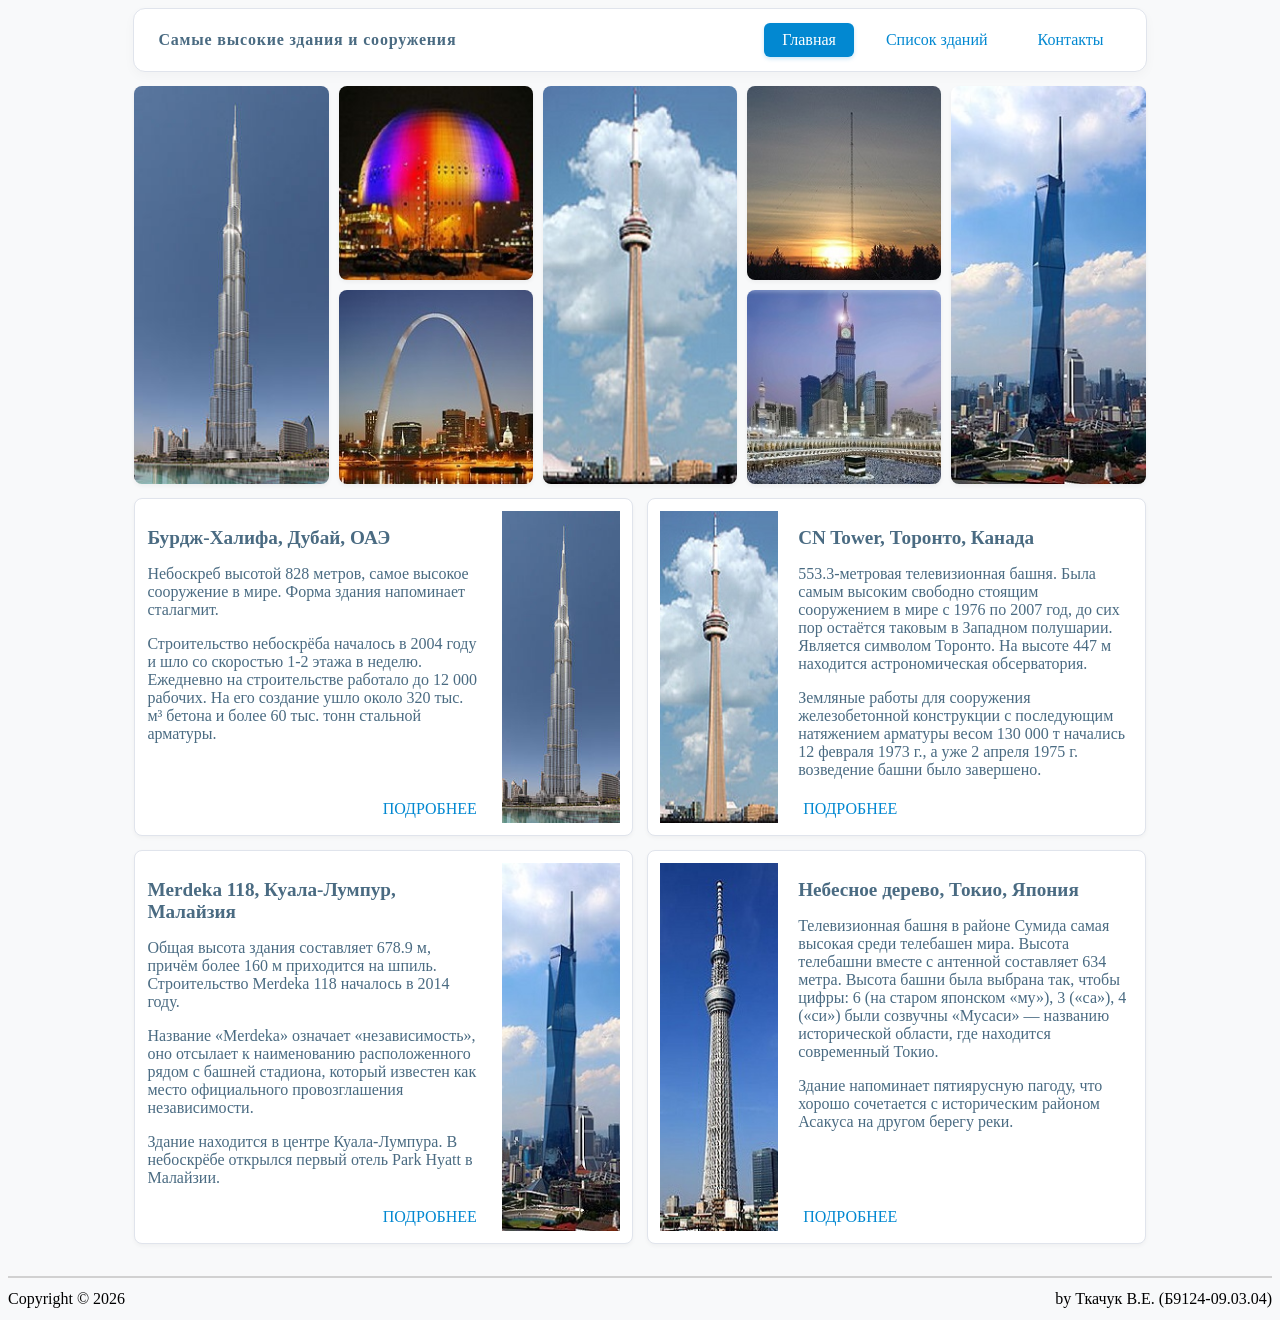
<file: lab3/index.html>
<!DOCTYPE html>
<html lang="ru">

<head>
  <meta charset="utf-8">
  <meta name="viewport" content="width=device-width, initial-scale=1.0">
  <title>Лабораторная работа 3</title>
  <link rel="stylesheet" type="text/css" href="style.css">
</head>

<body>
  <header>
    <div class="navbar">
      <!-- Заголовок слева -->
      <div class="navbar-title">
        Самые высокие здания и сооружения
      </div>
      <!-- Блок навигации справа -->
      <nav>
        <a href="#" class="nav-btn active">Главная</a>
        <a href="#" class="nav-btn">Список зданий</a>
        <a href="#" class="nav-btn">Контакты</a>
      </nav>
    </div>
  </header>
  <div class="gallery">
    <!-- Строка 1 -->
    <div class="gallery-item tall">
      <img src="images/image_1.jpg" alt="Бурдж-Халифа, ОАЭ" title="Бурдж-Халифа, ОАЭ">
    </div>
    <div class="gallery-item">
      <img src="images/image_2.jpg" alt="Авичи-арена, Швеция" title="Авичи-арена, Швеция">
    </div>
    <div class="gallery-item tall">
      <img src="images/image_3.jpg" alt="CN Tower, Канада" title="CN Tower, Канада">
    </div>
    <div class="gallery-item">
      <img src="images/image_4.jpg" alt="Интинская радиомачта, Россия" title="Интинская радиомачта, Россия">
    </div>
    <div class="gallery-item tall">
      <img src="images/image_5.jpg" alt="Merdeka 118, Малайзия" title="Merdeka 118, Малайзия">
    </div>
    <!-- Строка 2 -->
    <div class="gallery-item">
      <img src="images/image_6.jpg" alt="Ворота Запада, США" title="Ворота Запада, США">
    </div>
    <div class="gallery-item">
      <img src="images/image_7.jpg" alt="The Clock Towers, Саудовская Аравия"
        title="The Clock Towers, Саудовская Аравия">
    </div>
  </div>
  <main class="cards-grid">
    <!-- Карточка 1: Бурдж-Халифа -->
    <article class="card">
      <div class="card-text-column">
        <div class="card-text">
          <h1>Бурдж-Халифа, Дубай, ОАЭ</h1>
          <p>
            Небоскреб высотой 828 метров, самое высокое сооружение в мире. Форма здания напоминает сталагмит.
          </p>
          <p>
            Строительство небоскрёба началось в 2004 году и шло со скоростью 1-2 этажа в неделю.
            Ежедневно на строительстве работало до 12 000 рабочих.
            На его создание ушло около 320 тыс. м³ бетона и более 60 тыс. тонн стальной арматуры.
          </p>
        </div>
        <a href="#">ПОДРОБНЕЕ</a>
      </div>
      <img src="images/image_1.jpg" alt="Бурдж-Халифа, Дубай, ОАЭ">
    </article>
    <!-- Карточка 2: CN Tower -->
    <article class="card">
      <div class="card-text-column">
        <div class="card-text">
          <h1>CN Tower, Торонто, Канада</h1>
          <p>
            553.3-метровая телевизионная башня. Была самым высоким свободно стоящим сооружением в мире с 1976 по 2007 год,
            до сих пор остаётся таковым в Западном полушарии. Является символом Торонто.
            На высоте 447 м находится астрономическая обсерватория.
          </p>
          <p>
            Земляные работы для сооружения железобетонной конструкции с последующим натяжением арматуры весом 130 000 т
            начались 12 февраля 1973 г., а уже 2 апреля 1975 г. возведение башни было завершено.
          </p>
        </div>
        <a href="#">ПОДРОБНЕЕ</a>
      </div>
      <img src="images/image_3.jpg" alt="CN Tower, Торонто, Канада">
    </article>
    <!-- Карточка 3: Merdeka 118 -->
    <article class="card">
      <div class="card-text-column">
        <div class="card-text">
          <h1>Merdeka 118, Куала-Лумпур, Малайзия</h1>
          <p>
            Общая высота здания составляет 678.9 м, причём более 160 м приходится на шпиль.
            Строительство Merdeka 118 началось в 2014 году.
          </p>
          <p>
            Название «Merdeka» означает «независимость», оно отсылает к наименованию расположенного рядом с башней стадиона,
            который известен как место официального провозглашения независимости.
          </p>
          <p>
            Здание находится в центре Куала-Лумпура. В небоскрёбе открылся первый отель Park Hyatt в Малайзии.
          </p>
        </div>
        <a href="#">ПОДРОБНЕЕ</a>
      </div>
      <img src="images/image_5.jpg" alt="Merdeka 118, Куала-Лумпур, Малайзия">
    </article>
    <!-- Карточка 4: Небесное дерево -->
    <article class="card">
      <div class="card-text-column">
        <div class="card-text">
          <h1>Небесное дерево, Токио, Япония</h1>
          <p>
            Телевизионная башня в районе Сумида самая высокая среди телебашен мира.
            Высота телебашни вместе с антенной составляет 634 метра.
            Высота башни была выбрана так, чтобы цифры: 6 (на старом японском «му»), 3 («са»), 4 («си») были созвучны «Мусаси» —
            названию исторической области, где находится современный Токио.
          </p>
          <p>
            Здание напоминает пятиярусную пагоду, что хорошо сочетается с историческим районом Асакуса на другом берегу реки.
          </p>
        </div>
        <a href="#">ПОДРОБНЕЕ</a>
      </div>
      <img src="images/image_8.jpg" alt="Небесное дерево, Токио, Япония">
    </article>
  </main>
  <footer>
    <div>Copyright &copy; 2026</div>
    <div>by Ткачук В.Е. (Б9124-09.03.04)</div>
  </footer>
</body>

</html>
</file>
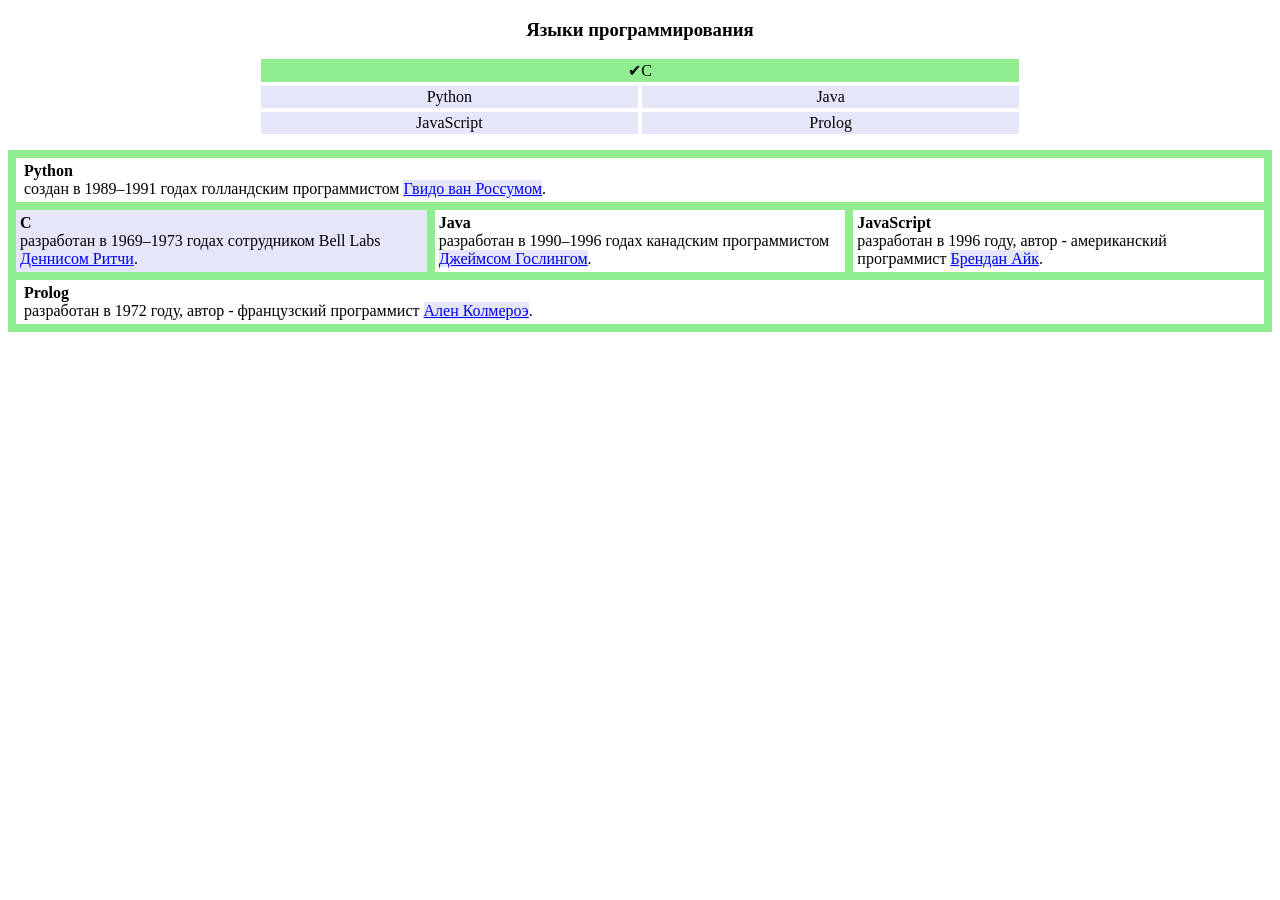
<file: lab3_1/index.html>
<!DOCTYPE html>
<html lang="ru">

<head>
  <meta charset="utf-8">
  <meta name="viewport" content="width=device-width, initial-scale=1.0">
  <title>Лабораторная работа 3</title>
  <link rel="stylesheet" type="text/css" href="style.css">
</head>

<body>
  <h3>Языки программирования</h3>
  <p>
    <a href="#">Python</a>
    <a href="#">C</a>
    <a href="#">Java</a>
    <a href="#">JavaScript</a>
    <a href="#">Prolog</a>
  </p>
  <div class="content">
    <div class="topic">
      <b>Python</b> создан в 1989–1991 годах голландским программистом <a href="#"> Гвидо ван Россумом</a>.
    </div>
    <div class="topic">
      <b>C</b> разработан в 1969–1973 годах сотрудником Bell Labs <a href="#"> Деннисом Ритчи</a>.
    </div>
    <div class="topic">
      <b>Java</b> разработан в 1990–1996 годах канадским программистом <a href="#"> Джеймсом Гослингом</a>.
    </div>
    <div class="topic">
      <b>JavaScript</b> разработан в 1996 году, автор - американский программист <a href="#">Брендан Айк</a>.
    </div>
    <div class="topic">
      <b>Prolog</b> разработан в 1972 году, автор - французский программист <a href="#">Ален Колмероэ</a>.
    </div>
  </div>
</body>
</file>
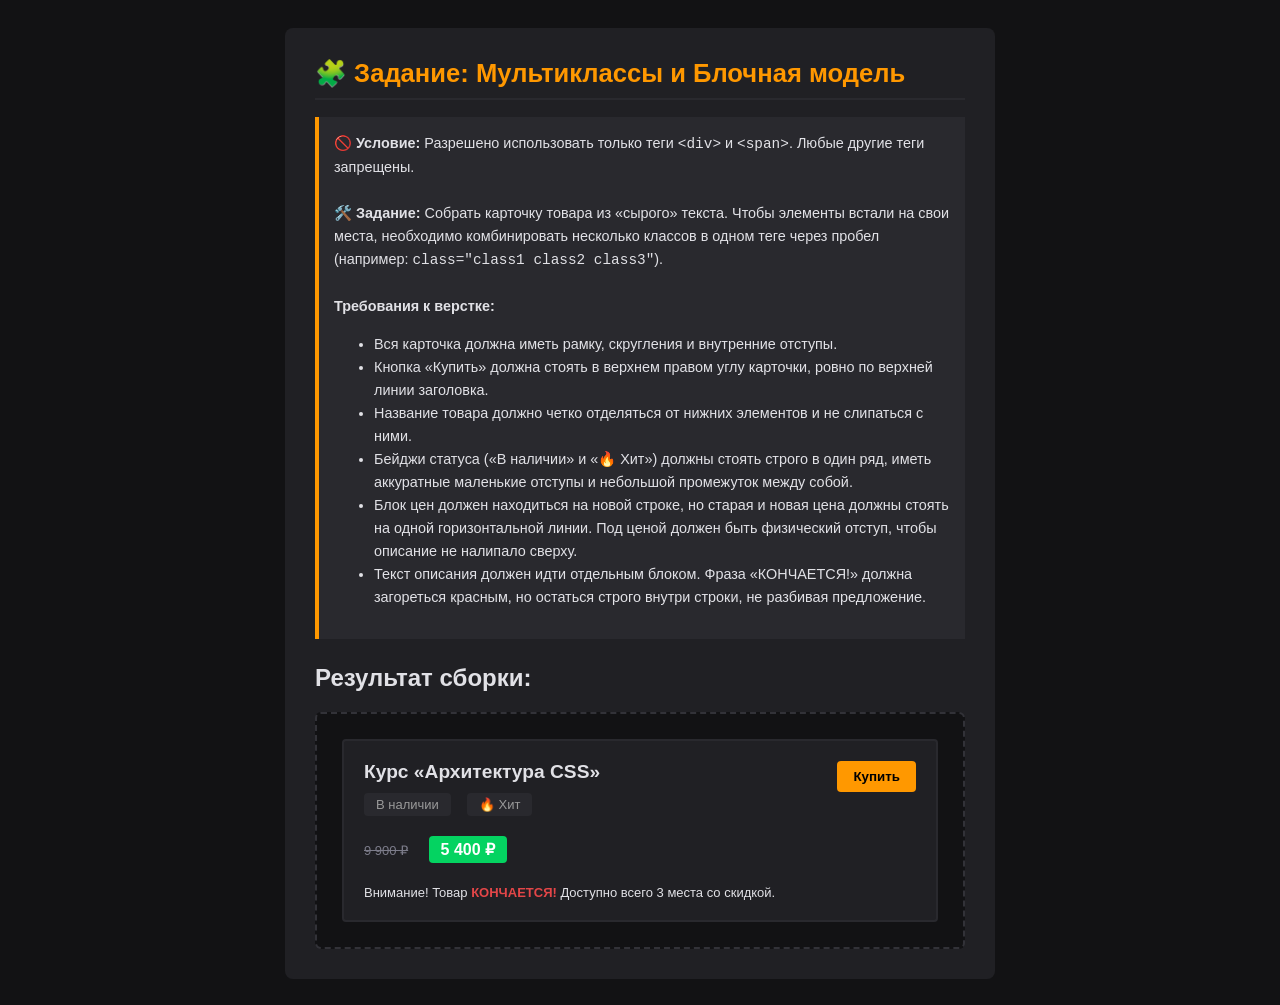
<file: lection3/index.html>
<!DOCTYPE html>
<html lang="ru">

<head>
  <meta charset="UTF-8">
  <title>CSS: Комбинация классов</title>
  <style>
    body {
      font-family: sans-serif;
      background: #121214;
      color: #e1e1e6;
      padding: 20px;
    }

    .container {
      max-width: 650px;
      margin: 0 auto;
      background: #202024;
      padding: 30px;
      border-radius: 8px;
    }

    h1 {
      margin-top: 0;
      color: #ff9800;
      font-size: 1.6rem;
      border-bottom: 2px solid #29292e;
      padding-bottom: 10px;
    }

    .rules {
      background: #29292e;
      padding: 15px;
      border-left: 4px solid #ff9800;
      margin-bottom: 25px;
      font-size: 0.9rem;
      line-height: 1.6;
    }

    .sandbox {
      background: #121214;
      padding: 25px;
      border-radius: 6px;
      border: 2px dashed #323238;
    }

    .float-right {
      float: right;
    }

    .block-line {
      overflow: hidden;
      vertical-align: middle;
    }

    .ad-card {
      background: #202024;
      border: 2px solid #29292e;
      border-radius: 4px;
      padding: 20px;
    }

    .ad-title {
      font-weight: bold;
      font-size: larger;
    }

    .buy-button {
      background: #ff9800;
      border: none;
      border-radius: 4px;
      font-weight: bolder;
      padding: 8px 16px;
    }

    .inline-block {
      display: inline-block;
    }

    .badge {
      background: #29292e;
      color: #999999;
      border-radius: 4px;
      float: left;
      padding: 4px 12px;
      margin: 10px 16px 10px 0px;
      font-size: small;
    }

    .full-price {
      color: #7c7c8a;
      text-decoration: line-through;
      font-size: small;
      margin: 10px 16px 10px 0px;
    }

    .best-price {
      background: #04d361;
      border-radius: 4px;
      color: white;
      font-weight: bold;
      padding: 4px 12px;
      margin: 10px 16px 10px 0px;
    }

    .note {
      margin-top: 12px;
      font-size: small;
    }

    .running-out {
      color: #e34648;
      font-weight: 600;
    }
  </style>
</head>

<body>
  <div class="container">
    <h1>🧩 Задание: Мультиклассы и Блочная модель</h1>

    <div class="rules">
      <strong>🚫 Условие:</strong> Разрешено использовать только теги <code>&lt;div&gt;</code> и
      <code>&lt;span&gt;</code>. Любые другие теги запрещены.
      <br><br>
      <strong>🛠️ Задание:</strong> Собрать карточку товара из «сырого» текста. Чтобы элементы встали на свои
      места, необходимо комбинировать несколько классов в одном теге через пробел (например:
      <code>class="class1 class2 class3"</code>).
      <br><br>
      <strong>Требования к верстке:</strong>
      <ul>
        <li>Вся карточка должна иметь рамку, скругления и внутренние отступы.</li>
        <li>Кнопка «Купить» должна стоять в верхнем правом углу карточки, ровно по верхней линии заголовка.</li>
        <li>Название товара должно четко отделяться от нижних элементов и не слипаться с ними.</li>
        <li>Бейджи статуса («В наличии» и «🔥 Хит») должны стоять строго в один ряд, иметь аккуратные маленькие
          отступы и небольшой промежуток между собой.</li>
        <li>Блок цен должен находиться на новой строке, но старая и новая цена должны стоять на одной
          горизонтальной линии. Под ценой должен быть физический отступ, чтобы описание не налипало сверху.
        </li>
        <li>Текст описания должен идти отдельным блоком. Фраза «КОНЧАЕТСЯ!» должна загореться красным, но
          остаться строго внутри строки, не разбивая предложение.</li>
      </ul>
    </div>

    <h2>Результат сборки:</h2>
    <div class="sandbox">
      <div class="ad-card">
        <input type="button" class="buy-button float-right" value="Купить">
        <div class="ad-title">Курс «Архитектура CSS»</div>
        <div class="block-line">
          <div class="badge">В наличии</div>
          <div class="badge">🔥 Хит</div>
        </div>
        <div class="block-line">
          <div class="inline-block full-price">9 900 ₽</div>
          <div class="inline-block best-price">5 400 ₽</div>
        </div>
        <div class="note">Внимание! Товар <span class="running-out">КОНЧАЕТСЯ!</span> Доступно всего 3 места со скидкой.
        </div>
      </div>
    </div>
  </div>

</body>

</html>
</file>
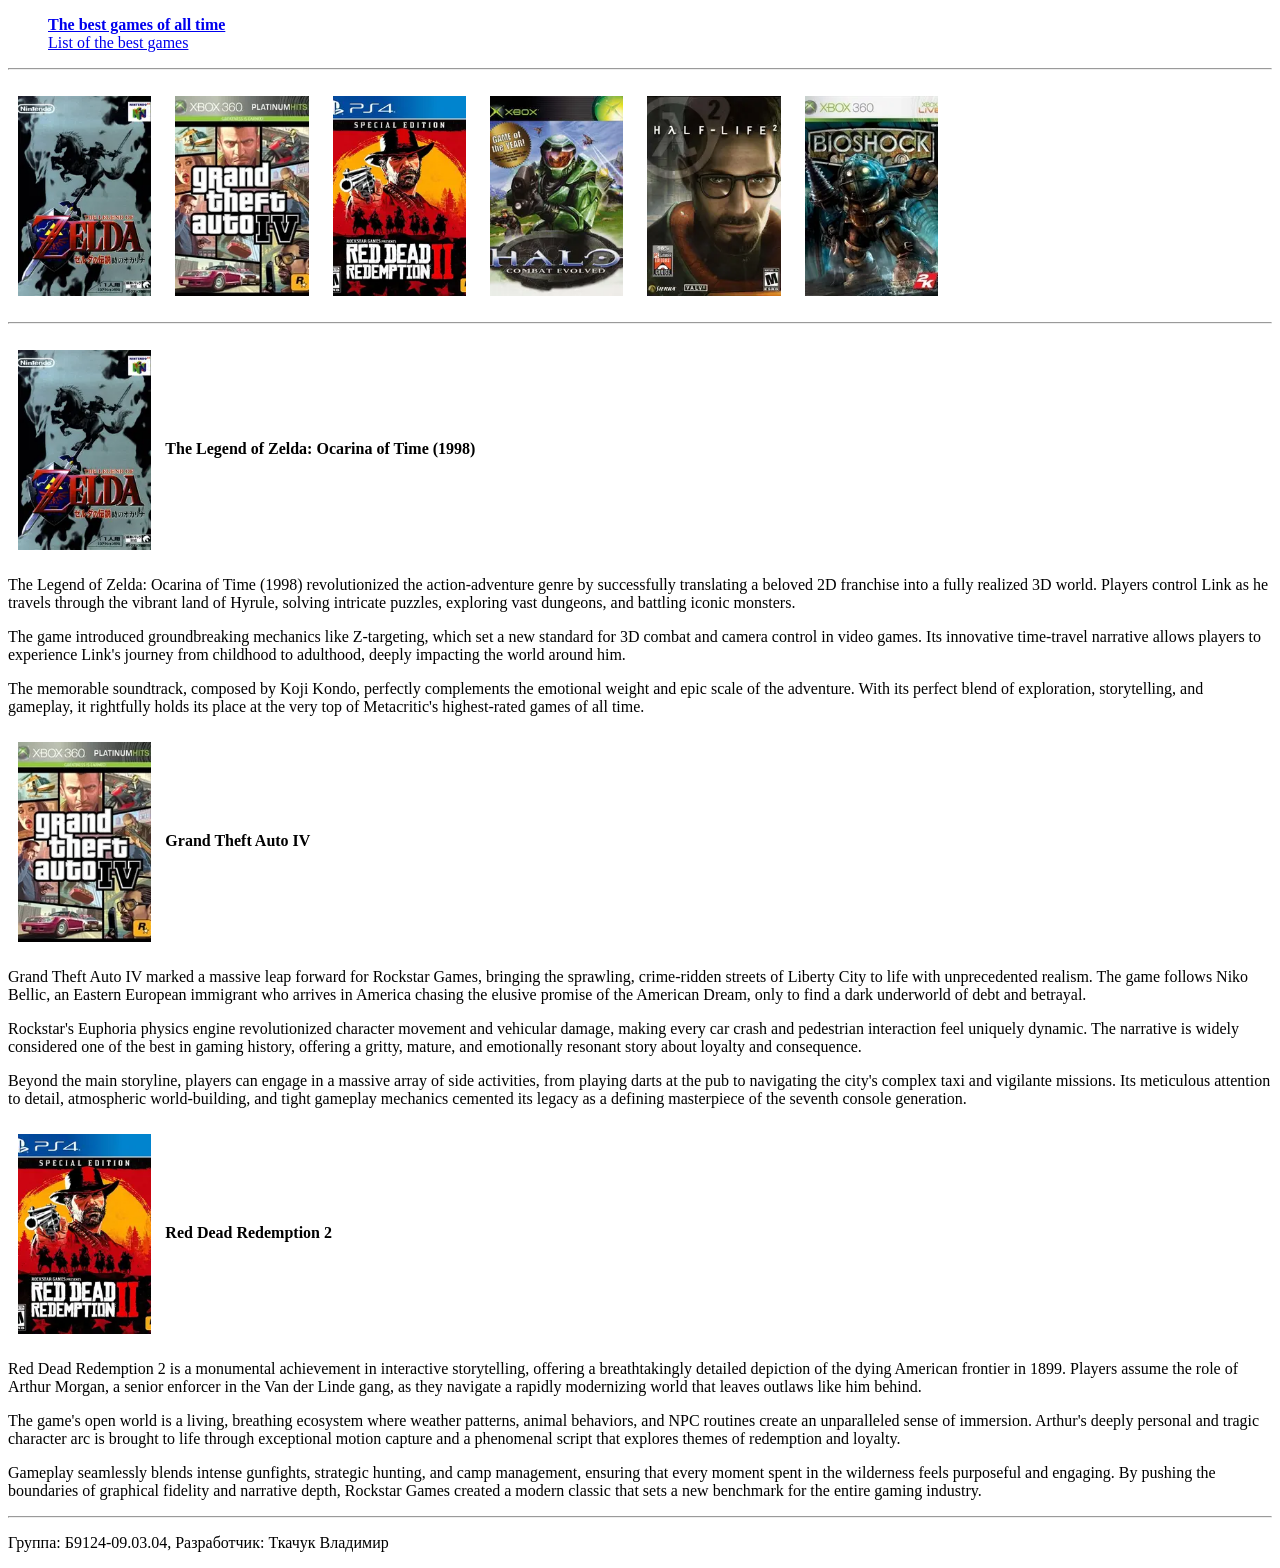
<file: practice1/index.html>
<!doctype html>
<html lang="en">

<head>
  <meta charset="utf-8">
  <title>The best games of all time</title>
</head>

<body>
  <blockquote>
    <p>
      <a href="./index.html"><b>The best games of all time</b></a><br>
      <a href="./list.html">List of the best games</a>
    </p>
  </blockquote>
  <hr>

  <p>
    <a href="./zelda.html"><img src="../practice_common/images/zelda.jpg"
        alt="The Legend of Zelda: Ocarina of Time (1998)" height="200" align="middle" hspace="10" vspace="10"></a>
    <a href="./gta4.html"><img src="../practice_common/images/gta4.jpg" alt="Grand Theft Auto IV" height="200"
        align="middle" hspace="10" vspace="10"></a>
    <a href="./rdr2.html"><img src="../practice_common/images/rdr2.jpg" alt="Red Dead Redemption 2" height="200"
        align="middle" hspace="10" vspace="10"></a>
    <a href="./halo.html"><img src="../practice_common/images/halo.jpg" alt="Halo: Combat Evolved" height="200"
        align="middle" hspace="10" vspace="10"></a>
    <a href="./half-life-2.html"><img src="../practice_common/images/half-life-2.jpg" alt="Half-Life 2" height="200"
        align="middle" hspace="10" vspace="10"></a>
    <a href="./bioshock.html"><img src="../practice_common/images/bioshock.jpg" alt="BioShock" height="200"
        align="middle" hspace="10" vspace="10"></a>
  </p>
  <hr>

  <p>
    <a href="./zelda.html"><img src="../practice_common/images/zelda.jpg"
        alt="The Legend of Zelda: Ocarina of Time (1998)" height="200" align="center" hspace="10" vspace="10"></a>
    <b>The Legend of Zelda: Ocarina of Time (1998)</b>
  </p>
  <p>
    The Legend of Zelda: Ocarina of Time (1998) revolutionized the action-adventure genre by successfully
    translating a beloved 2D franchise into a fully realized 3D world. Players control Link as he travels through
    the vibrant land of Hyrule, solving intricate puzzles, exploring vast dungeons, and battling iconic monsters.
  </p>
  <p>
    The game introduced groundbreaking mechanics like Z-targeting, which set a new standard for 3D combat and
    camera control in video games. Its innovative time-travel narrative allows players to experience Link's
    journey from childhood to adulthood, deeply impacting the world around him.
  </p>
  <p>
    The memorable soundtrack, composed by Koji Kondo, perfectly complements the emotional weight and epic scale of
    the adventure. With its perfect blend of exploration, storytelling, and gameplay, it rightfully holds its
    place at the very top of Metacritic's highest-rated games of all time.
  </p>

  <p>
    <a href="./gta4.html"><img src="../practice_common/images/gta4.jpg" alt="Grand Theft Auto IV" height="200"
        align="center" hspace="10" vspace="10"></a>
    <b>Grand Theft Auto IV</b>
  </p>
  <p>
    Grand Theft Auto IV marked a massive leap forward for Rockstar Games, bringing the sprawling, crime-ridden
    streets of Liberty City to life with unprecedented realism. The game follows Niko Bellic, an Eastern European
    immigrant who arrives in America chasing the elusive promise of the American Dream, only to find a dark
    underworld of debt and betrayal.
  </p>
  <p>
    Rockstar's Euphoria physics engine revolutionized character movement and vehicular damage, making every car
    crash and pedestrian interaction feel uniquely dynamic. The narrative is widely considered one of the best in
    gaming history, offering a gritty, mature, and emotionally resonant story about loyalty and consequence.
  </p>
  <p>
    Beyond the main storyline, players can engage in a massive array of side activities, from playing darts at the
    pub to navigating the city's complex taxi and vigilante missions. Its meticulous attention to detail,
    atmospheric world-building, and tight gameplay mechanics cemented its legacy as a defining masterpiece of the
    seventh console generation.
  </p>

  <p>
    <a href="./rdr2.html"><img src="../practice_common/images/rdr2.jpg" alt="Red Dead Redemption 2" height="200"
        align="center" hspace="10" vspace="10"></a>
    <b>Red Dead Redemption 2</b>
  </p>
  <p>
    Red Dead Redemption 2 is a monumental achievement in interactive storytelling, offering a breathtakingly
    detailed depiction of the dying American frontier in 1899. Players assume the role of Arthur Morgan, a senior
    enforcer in the Van der Linde gang, as they navigate a rapidly modernizing world that leaves outlaws like him
    behind.
  </p>
  <p>
    The game's open world is a living, breathing ecosystem where weather patterns, animal behaviors, and NPC
    routines create an unparalleled sense of immersion. Arthur's deeply personal and tragic character arc is
    brought to life through exceptional motion capture and a phenomenal script that explores themes of redemption
    and loyalty.
  </p>
  <p>
    Gameplay seamlessly blends intense gunfights, strategic hunting, and camp management, ensuring that every
    moment spent in the wilderness feels purposeful and engaging. By pushing the boundaries of graphical fidelity
    and narrative depth, Rockstar Games created a modern classic that sets a new benchmark for the entire gaming
    industry.
  </p>

  <hr>
  <footer>
    <p>Группа: Б9124-09.03.04, Разработчик: Ткачук Владимир</p>
  </footer>
</body>

</html>
</file>
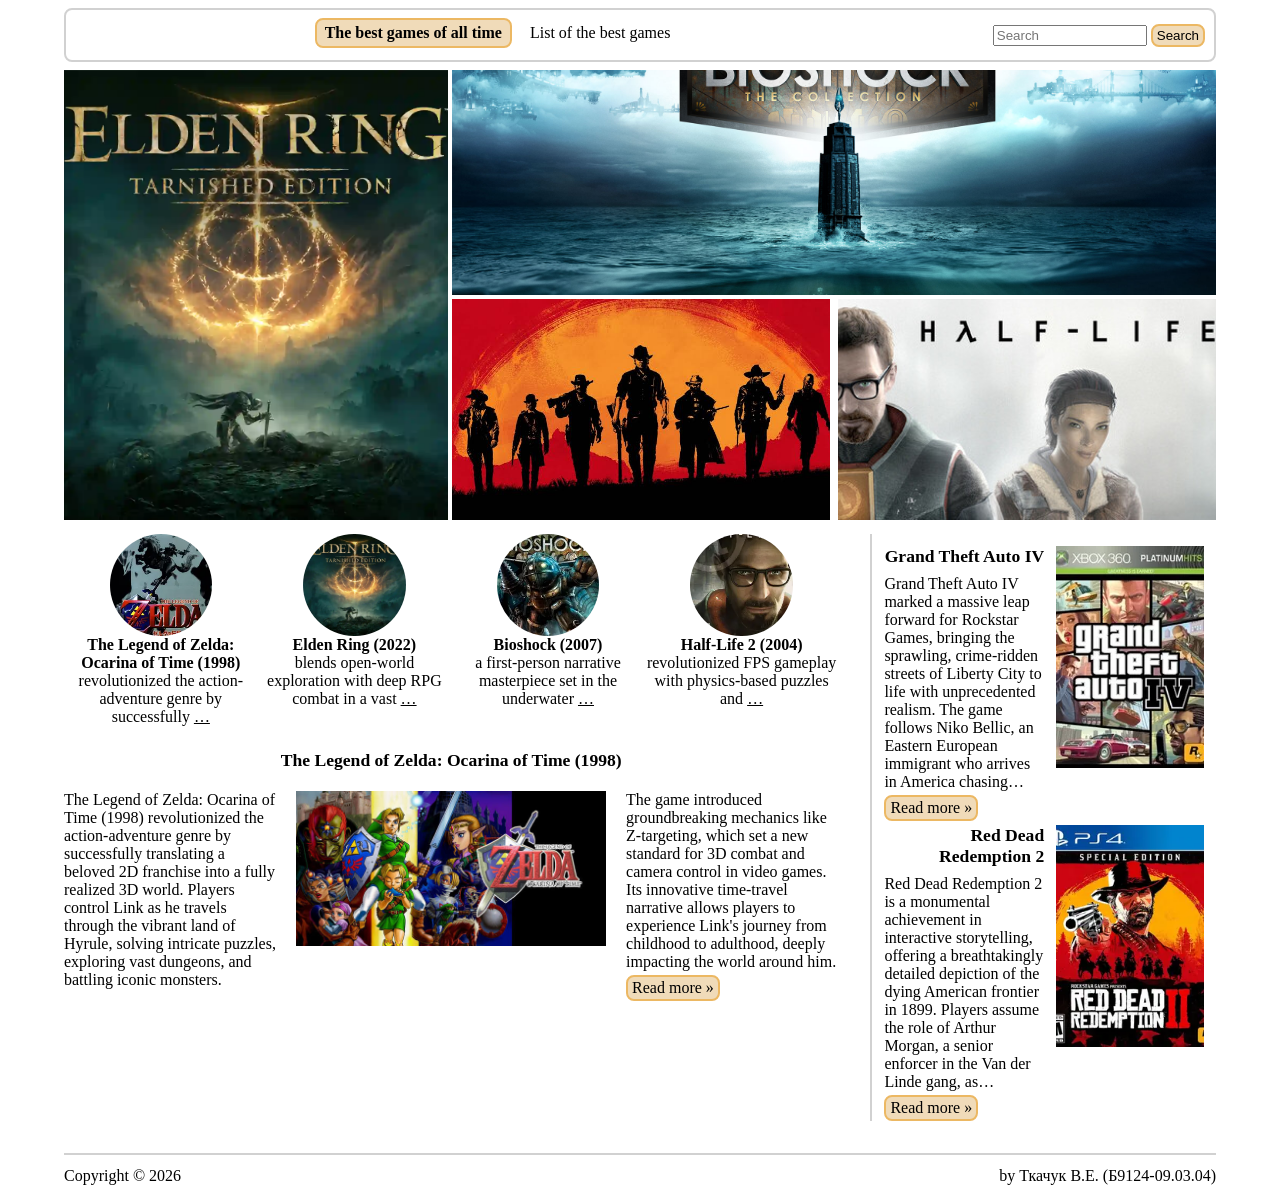
<file: practice2/index.html>
<!doctype html>
<html lang="en">

<head>
  <meta charset="utf-8">
  <meta name="viewport" content="width=device-width, initial-scale=1.0">
  <title>The best games of all time</title>
  <link rel="stylesheet" type="text/css" href="style.css">
</head>

<body>
  <div class="navbar">
    <div class="links border-box">
      <ul>
        <li><a class="active" href="./index.html"><b>The best games of all time</b></a></li>
        <li><a href="./list.html">List of the best games</a></li>
      </ul>
    </div>
    <div class="search border-box">
      <div class="search-wrapper w-100">
        <input type="search" id="searchInput" placeholder="Search">
        <input type="button" id="searchButton" value="Search" class="primary-button">
      </div>
    </div>
  </div>
  <div class="content">
    <div class="row top-gallery">
      <div class="left-section w-1/3 h-100">
        <div class="image-wrapper">
          <a href="./elden-ring.html"><img src="../practice_common/images/elden-ring.webp" alt="Elden Ring"></a>
        </div>
      </div>
      <div class="right-section w-2/3 h-100 border-box pl-half">
        <div class="h-50">
          <div class="image-wrapper">
            <a href="./bioshock.html"><img src="../practice_common/images/bioshock-wide.jpg" alt="Bioshock"></a>
          </div>
        </div>
        <div class="row h-50 border-box pt-half">
          <div class="w-50 h-100 border-box pr-half">
            <div class="image-wrapper">
              <a href="./rdr2.html"><img src="../practice_common/images/rdr2-wide.jpg" alt="Red Dead Redemption 2"></a>
            </div>
          </div>
          <div class="w-50 h-100 border-box pl-half">
            <div class="image-wrapper">
              <a href="./half-life-2.html"><img src="../practice_common/images/hl2-wide.jpg" alt="Half Life 2"></a>
            </div>
          </div>
        </div>
      </div>
    </div>
    <div class="main-section row">
      <div class="left-column border-box">
        <div class="showcase row">
          <div class="inline-block w-100">
            <div class="show-case-item-picture">
              <div class="circle-image-wrapper border-round">
                <a href="./zelda.html"><img src="../practice_common/images/zelda.jpg"
                    alt="The Legend of Zelda: Ocarina of Time (1998)"></a>
              </div>
            </div>
            <div class="showcase-item-title">The Legend of Zelda: Ocarina of Time (1998)</div>
            <div class="showcase-item-info">
              revolutionized the action-adventure genre by successfully
              <a href="./zelda.html">&hellip;</a>
            </div>
          </div>
          <div>
            <div class="inline-block">
              <div class="show-case-item-picture">
                <div class="circle-image-wrapper border-round">
                  <a href="./elden-ring.html"><img src="../practice_common/images/elden-ring.webp"
                      alt="Elden Ring (2022)"></a>
                </div>
              </div>
              <div class="showcase-item-title">Elden Ring (2022)</div>
              <div class="showcase-item-info">
                blends open-world exploration with deep RPG combat in a vast
                <a href="./elden-ring.html">&hellip;</a>
              </div>
            </div>
          </div>
          <div>
            <div class="inline-block">
              <div class="show-case-item-picture">
                <div class="circle-image-wrapper border-round">
                  <a href="./bioshock.html"><img src="../practice_common/images/bioshock.jpg" alt="Bioshock (2007)"></a>
                </div>
              </div>
              <div class="showcase-item-title">Bioshock (2007)</div>
              <div class="showcase-item-info">
                a first-person narrative masterpiece set in the underwater
                <a href="./bioshock.html">&hellip;</a>
              </div>
            </div>
          </div>
          <div>
            <div class="inline-block">
              <div class="show-case-item-picture">
                <div class="circle-image-wrapper border-round">
                  <a href="./half-life-2.html"><img src="../practice_common/images/half-life-2.jpg"
                      alt="Half-Life 2 (2004)"></a>
                </div>
              </div>
              <div class="showcase-item-title">Half-Life 2 (2004)</div>
              <div class="showcase-item-info">
                revolutionized FPS gameplay with physics-based puzzles and
                <a href="./half-life-2.html">&hellip;</a>
              </div>
            </div>
          </div>
        </div>
        <div class="top-project">
          <h1>The Legend of Zelda: Ocarina of Time (1998)</h1>
          <div class="top-project-info row">
            <div class="left-column border-box">
              The Legend of Zelda: Ocarina of Time (1998) revolutionized the action-adventure genre by successfully
              translating a beloved 2D franchise into a fully realized 3D world. Players control Link as he travels
              through the vibrant land of Hyrule, solving intricate puzzles, exploring vast dungeons, and battling
              iconic monsters.
            </div>
            <div class="middle-column">
              <img src="../practice_common/images/zelda-wide.jpg" alt="The Legend of Zelda: Ocarina of Time (1998)">
            </div>
            <div class="right-column border-box">
              <div>
                The game introduced groundbreaking mechanics like Z-targeting, which set a new standard for 3D combat
                and camera control in video games. Its innovative time-travel narrative allows players to experience
                Link's journey from childhood to adulthood, deeply impacting the world around him.
              </div>
              <div class="primary-button"><a href="./zelda.html">Read more &raquo;</a></div>
            </div>
          </div>
        </div>
      </div>
      <div class="right-column border-box">
        <div class="right-column-item row">
          <div class="right-column-item-text">
            <h1>Grand Theft Auto IV</h1>
            <div>
              Grand Theft Auto IV marked a massive leap forward for Rockstar Games, bringing the sprawling, crime-ridden
              streets of Liberty City to life with unprecedented realism. The game follows Niko Bellic, an Eastern
              European immigrant who arrives in America chasing&hellip;
            </div>
            <div class="primary-button"><a href="./gta4.html">Read more &raquo;</a></div>
          </div>
          <div class="right-column-item-image border-box">
            <img src="../practice_common/images/gta4.jpg" alt="Grand Theft Auto IV">
          </div>
        </div>
        <div class="right-column-item row">
          <div class="right-column-item-text">
            <h1>Red Dead Redemption 2</h1>
            <div>
              Red Dead Redemption 2 is a monumental achievement in interactive storytelling, offering a breathtakingly
              detailed depiction of the dying American frontier in 1899. Players assume the role of Arthur Morgan, a
              senior enforcer in the Van der Linde gang, as&hellip;
            </div>
            <div class="primary-button"><a href="./rdr2.html">Read more &raquo;</a></div>
          </div>
          <div class="right-column-item-image border-box">
            <img src="../practice_common/images/rdr2.jpg" alt="Red Dead Redemption 2">
          </div>
        </div>
      </div>
    </div>
  </div>
  <footer>
    <div>Copyright &copy; 2026</div>
    <div>by Ткачук В.Е. (Б9124-09.03.04)</div>
  </footer>
</body>

</html>
</file>
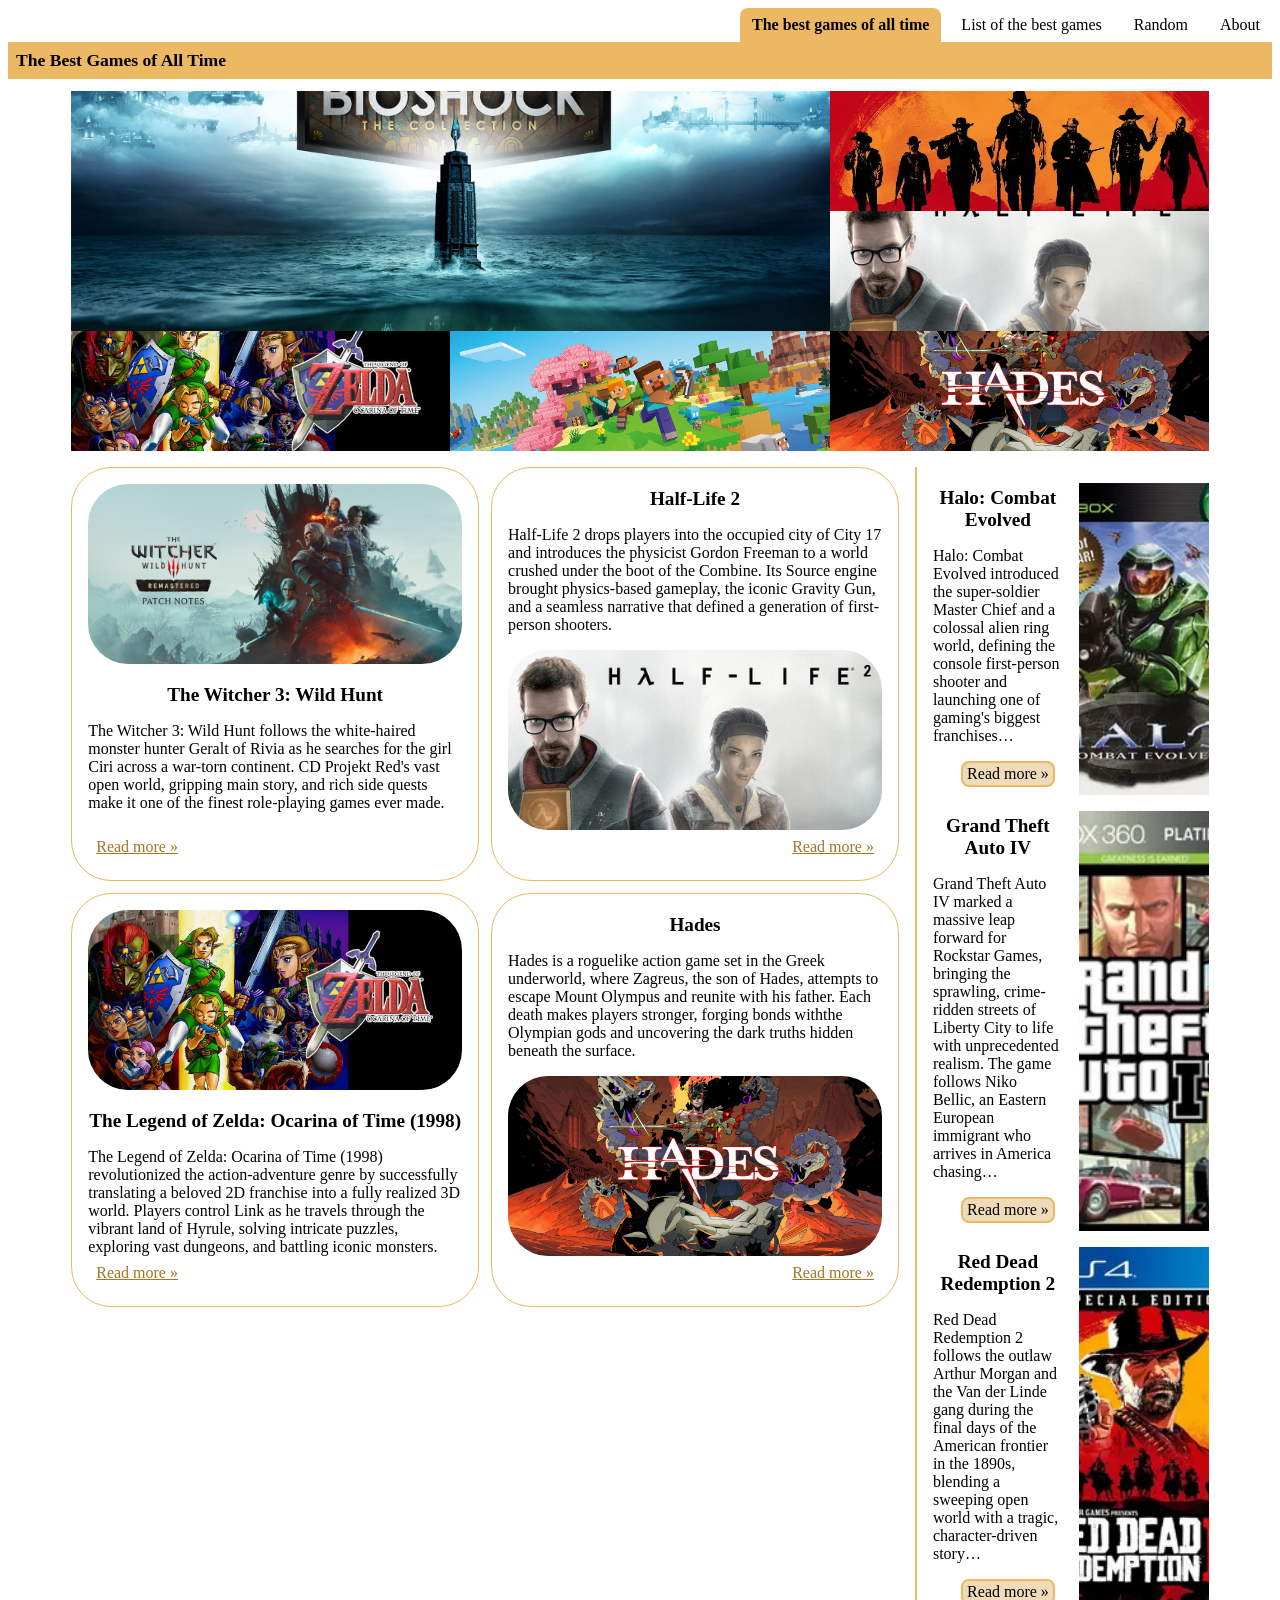
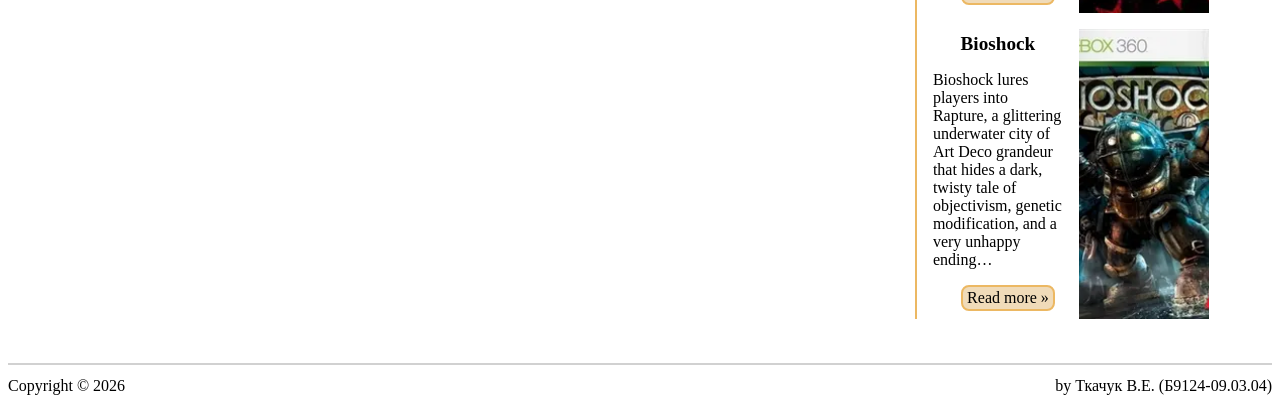
<file: practice3/index.html>
<!doctype html>
<html lang="en">

<head>
  <meta charset="utf-8">
  <meta name="viewport" content="width=device-width, initial-scale=1.0">
  <title>The best games of all time</title>
  <link rel="stylesheet" type="text/css" href="style.css">
</head>

<body>
  <header>
    <nav>
      <a class="active" href="./index.html">The best games of all time</a>
      <a href="./list.html">List of the best games</a>
      <a href="./random.html">Random</a>
      <a href="./about.html">About</a>
    </nav>
    <div class="title-section">
      <h1>The Best Games of All Time</h1>
    </div>
  </header>
  <main>
    <div class="top-gallery-section">
      <a href="./bioshock.html"><img class="img-cover" src="../practice_common/images/bioshock-wide.jpg"
          alt="Bioshock"></a>
      <a href="./rdr2.html"><img class="img-cover" src="../practice_common/images/rdr2-wide.jpg"
          alt="Red Dead Redemption 2"></a>
      <a href="./halflife-2.html"><img class="img-cover" src="../practice_common/images/hl2-wide.jpg"
          alt="Half-Life 2"></a>
      <a href="./zelda.html"><img class="img-cover" src="../practice_common/images/zelda-wide.jpg"
          alt="The Legend of Zelda: Ocarina of Time"></a>
      <a href="./minecraft.html"><img class="img-cover" src="../practice_common/images/minecraft-wide.jpg"
          alt="Minecraft"></a>
      <a href="./hades.html"><img class="img-cover" src="../practice_common/images/hades-wide.jpg" alt="Hades"></a>
    </div>

    <div class="top-info-section row mt-4">
      <div>
        <div class="top-cards">
          <div class="top-card column p-4">
            <div class="top-card-main flex-auto column gap-4">
              <img class="img-cover" src="../practice_common/images/witcher3-wide.png" alt="The Witcher 3: Wild Hunt">
              <div class="flex-auto">
                <h2>The Witcher 3: Wild Hunt</h2>
                <p>
                  The Witcher 3: Wild Hunt follows the white-haired monster hunter Geralt of Rivia as he searches for
                  the girl Ciri across a war-torn continent. CD Projekt Red's vast open world, gripping main story, and
                  rich side quests make it one of the finest role-playing games ever made.
                </p>
              </div>
            </div>
            <div class="m-2"><a href="./witcher3.html">Read more &raquo;</a></div>
          </div>
          <div class="top-card column p-4">
            <div class="top-card-main flex-auto column gap-4">
              <img class="img-cover" src="../practice_common/images/hl2-wide.jpg" alt="Half-Life 2">
              <div class="flex-auto">
                <h2>Half-Life 2</h2>
                <p>
                  Half-Life 2 drops players into the occupied city of City 17 and introduces the physicist Gordon
                  Freeman to a world crushed under the boot of the Combine. Its Source engine brought physics-based
                  gameplay, the iconic Gravity Gun, and a seamless narrative that defined a generation of first-person
                  shooters.
                </p>
              </div>
            </div>
            <div class="m-2"><a href="./halflife-2.html">Read more &raquo;</a></div>
          </div>
          <div class="top-card column p-4">
            <div class="top-card-main flex-auto column gap-4">
              <img class="img-cover" src="../practice_common/images/zelda-wide.jpg"
                alt="The Legend of Zelda: Ocarina of Time (1998)">
              <div class="flex-auto">
                <h2>The Legend of Zelda: Ocarina of Time (1998)</h2>
                <p>
                  The Legend of Zelda: Ocarina of Time (1998) revolutionized the action-adventure genre by successfully
                  translating a beloved 2D franchise into a fully realized 3D world. Players control Link as he travels
                  through the vibrant land of Hyrule, solving intricate puzzles, exploring vast dungeons, and battling
                  iconic monsters.
                </p>
              </div>
            </div>
            <div class="m-2"><a href="./zelda.html">Read more &raquo;</a></div>
          </div>
          <div class="top-card column p-4">
            <div class="top-card-main flex-auto column gap-4">
              <img class="img-cover" src="../practice_common/images/hades-wide.jpg" alt="Hades">
              <div class="flex-auto">
                <h2>Hades</h2>
                <p>
                  Hades is a roguelike action game set in the Greek underworld, where Zagreus, the son of Hades,
                  attempts to escape Mount Olympus and reunite with his father. Each death makes players stronger,
                  forging bonds withthe Olympian gods and uncovering the dark truths hidden beneath the surface.
                </p>
              </div>
            </div>
            <div class="m-2"><a href="./hades.html">Read more &raquo;</a></div>
          </div>
        </div>
      </div>
      <div class="mt-4 column gap-4">
        <div class="additional-card gap-4">
          <div>
            <h2>Halo: Combat Evolved</h2>
            <div>
              Halo: Combat Evolved introduced the super-soldier Master Chief and a colossal alien ring world, defining
              the console first-person shooter and launching one of gaming's biggest franchises&hellip;
            </div>
            <div class="mt-2 row-reverse p-2"><a class="primary-button" href="./halo.html">Read more &raquo;</a></div>
          </div>
          <div>
            <img class="img-cover" src="../practice_common/images/halo.jpg" alt="Halo: Combat Evolved">
          </div>
        </div>
        <div class="additional-card gap-4">
          <div>
            <h2>Grand Theft Auto IV</h2>
            <div>
              Grand Theft Auto IV marked a massive leap forward for Rockstar Games, bringing the sprawling, crime-ridden
              streets of Liberty City to life with unprecedented realism. The game follows Niko Bellic, an Eastern
              European immigrant who arrives in America chasing&hellip;
            </div>
            <div class="mt-2 row-reverse p-2"><a class="primary-button" href="./gta4.html">Read more &raquo;</a></div>
          </div>
          <div>
            <img class="img-cover" src="../practice_common/images/gta4.jpg" alt="Grand Theft Auto IV">
          </div>
        </div>
        <div class="additional-card gap-4">
          <div>
            <h2>Red Dead Redemption 2</h2>
            <div>
              Red Dead Redemption 2 follows the outlaw Arthur Morgan and the Van der Linde gang during the final days of
              the American frontier in the 1890s, blending a sweeping open world with a tragic, character-driven
              story&hellip;
            </div>
            <div class="mt-2 row-reverse p-2"><a class="primary-button" href="./rdr2.html">Read more &raquo;</a></div>
          </div>
          <div>
            <img class="img-cover" src="../practice_common/images/rdr2.jpg" alt="Red Dead Redemption 2">
          </div>
        </div>
        <div class="additional-card gap-4">
          <div>
            <h2>Bioshock</h2>
            <div>
              Bioshock lures players into Rapture, a glittering underwater city of Art Deco grandeur that hides a dark,
              twisty tale of objectivism, genetic modification, and a very unhappy ending&hellip;
            </div>
            <div class="mt-2 row-reverse p-2"><a class="primary-button" href="./bioshock.html">Read more &raquo;</a>
            </div>
          </div>
          <div>
            <img class="img-cover" src="../practice_common/images/bioshock.jpg" alt="Bioshock">
          </div>
        </div>
      </div>
    </div>
  </main>
  <footer class="row space-between">
    <div>Copyright &copy; 2026</div>
    <div>by Ткачук В.Е. (Б9124-09.03.04)</div>
  </footer>
</body>

</html>
</file>
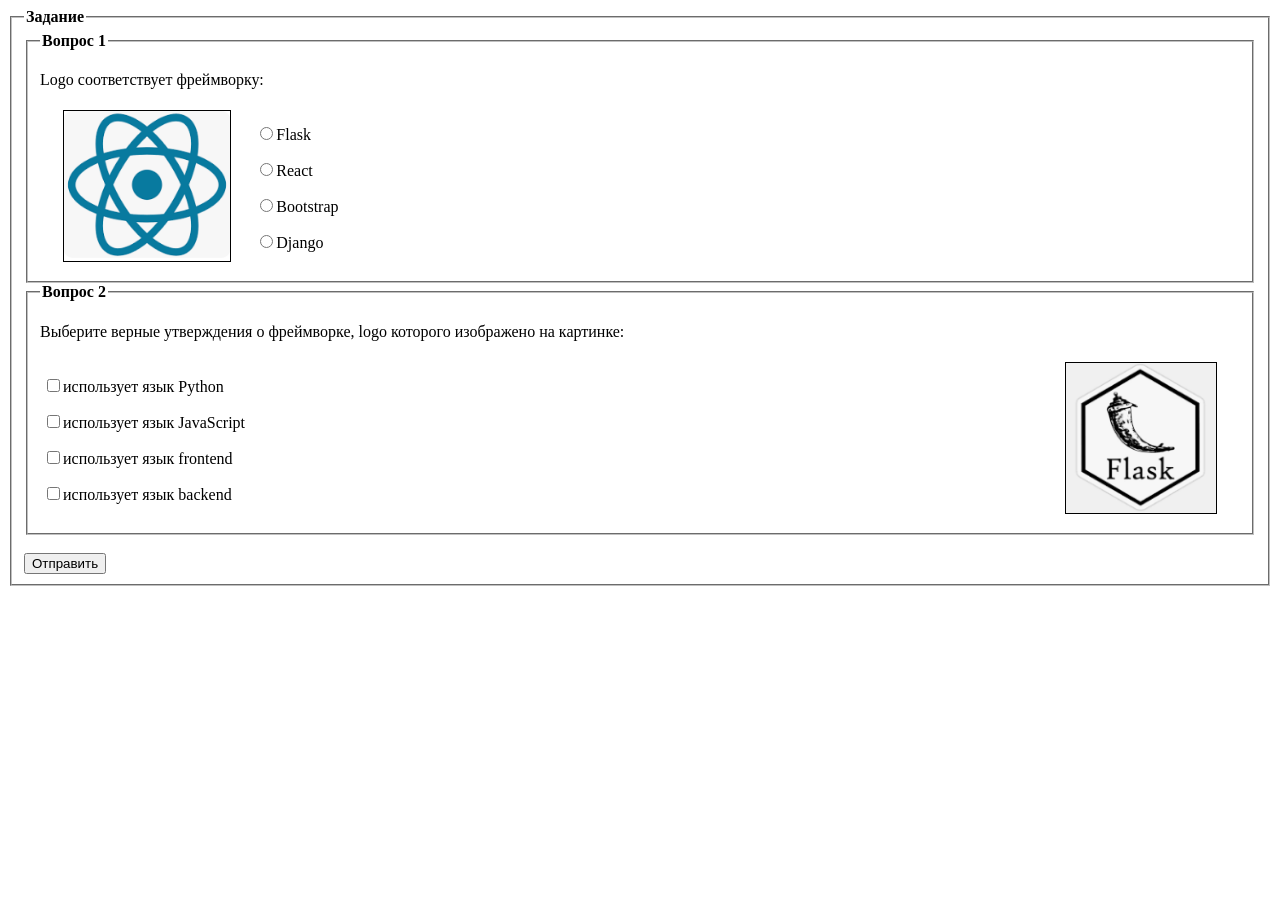
<file: lab1/lab.html>
<!doctype html>
<html lang="ru">

<head>
  <meta charset="utf-8">
  <title>Лабораторная работа 1. Основы HTML</title>
</head>

<body>
  <form>
    <fieldset>
      <legend><b>Задание</b></legend>
      <fieldset>
        <legend><b>Вопрос 1</b></legend>
        <p>Logo соответствует фреймворку:</p>
        <table width="100%">
          <tbody>
            <tr>
              <td width="1">
                <img src="./images/react.png" alt="React" hspace="20" height="150" border="1">
              </td>
              <td>
                <p><label><input type="radio" name="question1" value="flask">Flask</label></p>
                <p><label><input type="radio" name="question1" value="react">React</label></p>
                <p><label><input type="radio" name="question1" value="bootstrap">Bootstrap</label></p>
                <p><label><input type="radio" name="question1" value="django">Django</label></p>
              </td>
            </tr>
          </tbody>
        </table>
      </fieldset>
      <fieldset>
        <legend><b>Вопрос 2</b></legend>
        <p>
          Выберите верные утверждения о фреймворке, logo которого изображено на картинке:
        </p>
        <table width="100%">
          <tbody>
            <tr>
              <td>
                <p><label><input type="checkbox" name="question2" value="python">использует язык Python</label></p>
                <p>
                  <label><input type="checkbox" name="question2" value="javascript">использует язык JavaScript</label>
                </p>
                <p><label><input type="checkbox" name="question2" value="frontend">использует язык frontend</label></p>
                <p><label><input type="checkbox" name="question2" value="backend">использует язык backend</label></p>
              </td>
              <td width="1">
                <img src="./images/flask.png" alt="Flask" hspace="20" height="150" border="1">
              </td>
            </tr>
          </tbody>
        </table>
      </fieldset>
      <br>
      <input type="submit" value="Отправить">
    </fieldset>
  </form>
</body>

</html>
</file>
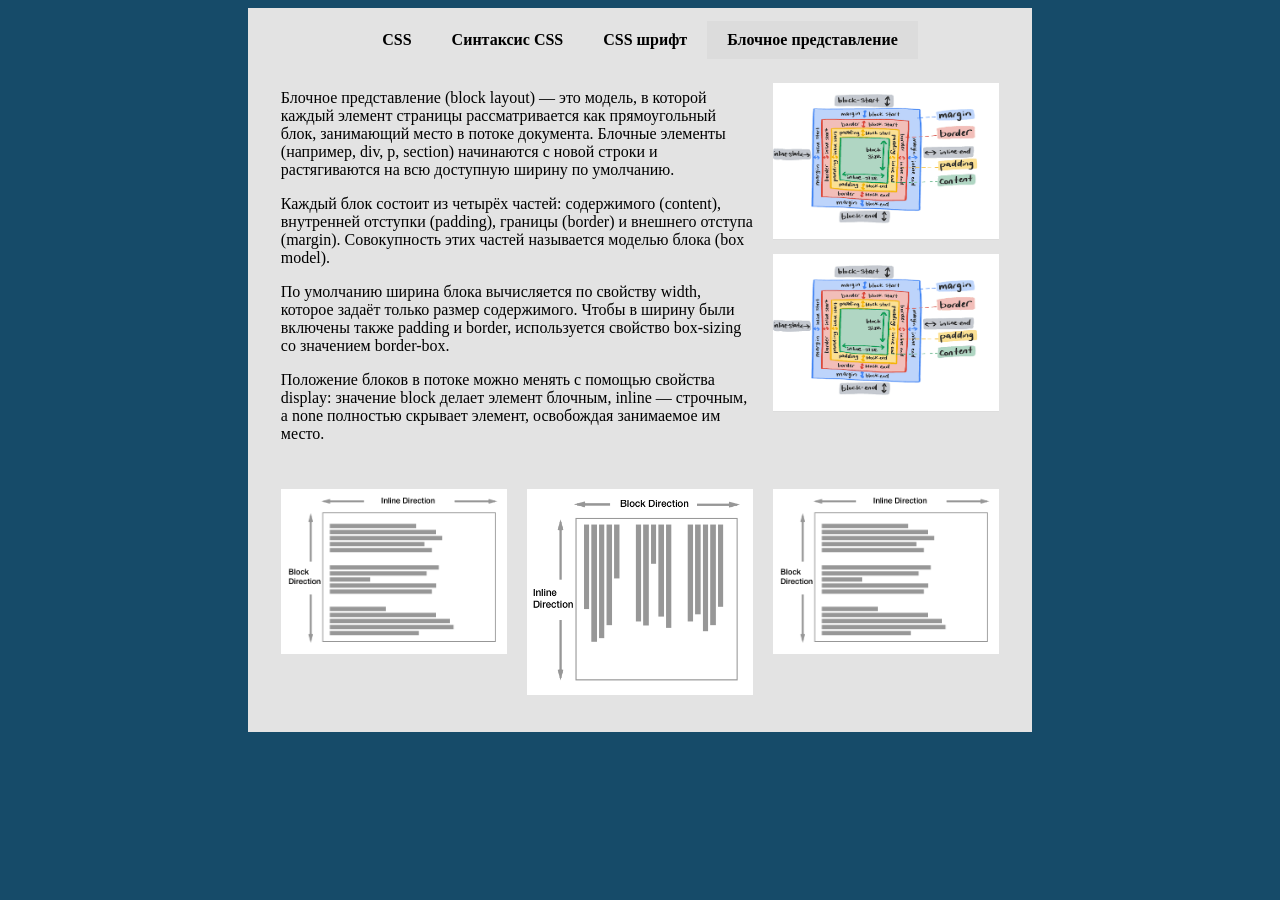
<file: lab2/blocks.html>
<!DOCTYPE html>
<html lang="ru">

<head>
  <meta charset="UTF-8">
  <title> CSS шрифт </title>
  <link rel="stylesheet" type="text/css" href="style.css">
</head>

<body>
  <div id="content">
    <div id="menu">
      <ul>
        <li><a href="index.html">CSS</a></li>
        <li><a href="css-syntax.html">Синтаксис CSS</a></li>
        <li><a href="css-font.html">CSS шрифт</a></li>
        <li><a class="active" href="blocks.html">Блочное представление</a></li>
      </ul>
    </div>
    <div class="blocks-section">
      <div class="main-text">
        <div class="main-text-wrapper">
          <p>
            Блочное представление (block layout) — это модель, в которой каждый элемент страницы
            рассматривается как прямоугольный блок, занимающий место в потоке документа. Блочные
            элементы (например, <span class="code-name">div</span>, <span class="code-name">p</span>,
            <span class="code-name">section</span>) начинаются с новой строки и растягиваются на всю
            доступную ширину по умолчанию.
          </p>
          <p>
            Каждый блок состоит из четырёх частей: содержимого (content), внутренней отступки
            (<span class="code-name">padding</span>), границы (<span class="code-name">border</span>)
            и внешнего отступа (<span class="code-name">margin</span>). Совокупность этих частей
            называется моделью блока (box model).
          </p>
          <p>
            По умолчанию ширина блока вычисляется по свойству <span class="code-name">width</span>,
            которое задаёт только размер содержимого. Чтобы в ширину были включены также
            <span class="code-name">padding</span> и <span class="code-name">border</span>,
            используется свойство <span class="code-name">box-sizing</span> со значением
            <span class="code-name">border-box</span>.
          </p>
          <p>
            Положение блоков в потоке можно менять с помощью свойства
            <span class="code-name">display</span>: значение
            <span class="code-name">block</span> делает элемент блочным,
            <span class="code-name">inline</span> — строчным, а
            <span class="code-name">none</span> полностью скрывает элемент, освобождая занимаемое
            им место.
          </p>
        </div>
      </div>
      <div class="image">
        <div class="image-wrapper">
          <img src="resources/image-block-main.png">
        </div>
        <div class="image-wrapper">
          <img src="resources/image-block-main.png">
        </div>
      </div>
    </div>
    <div class="image-section">
      <div class="image">
        <div class="image-wrapper"><img src="resources/image-block-mdn-horizontal.png"></div>
      </div>
      <div class="image">
        <div class="image-wrapper"><img src="resources/image-block-mdn-vertical.png"></div>
      </div>
      <div class="image">
        <div class="image-wrapper"><img src="resources/image-block-mdn-horizontal.png"></div>
      </div>
    </div>
</body>

</html>
</file>
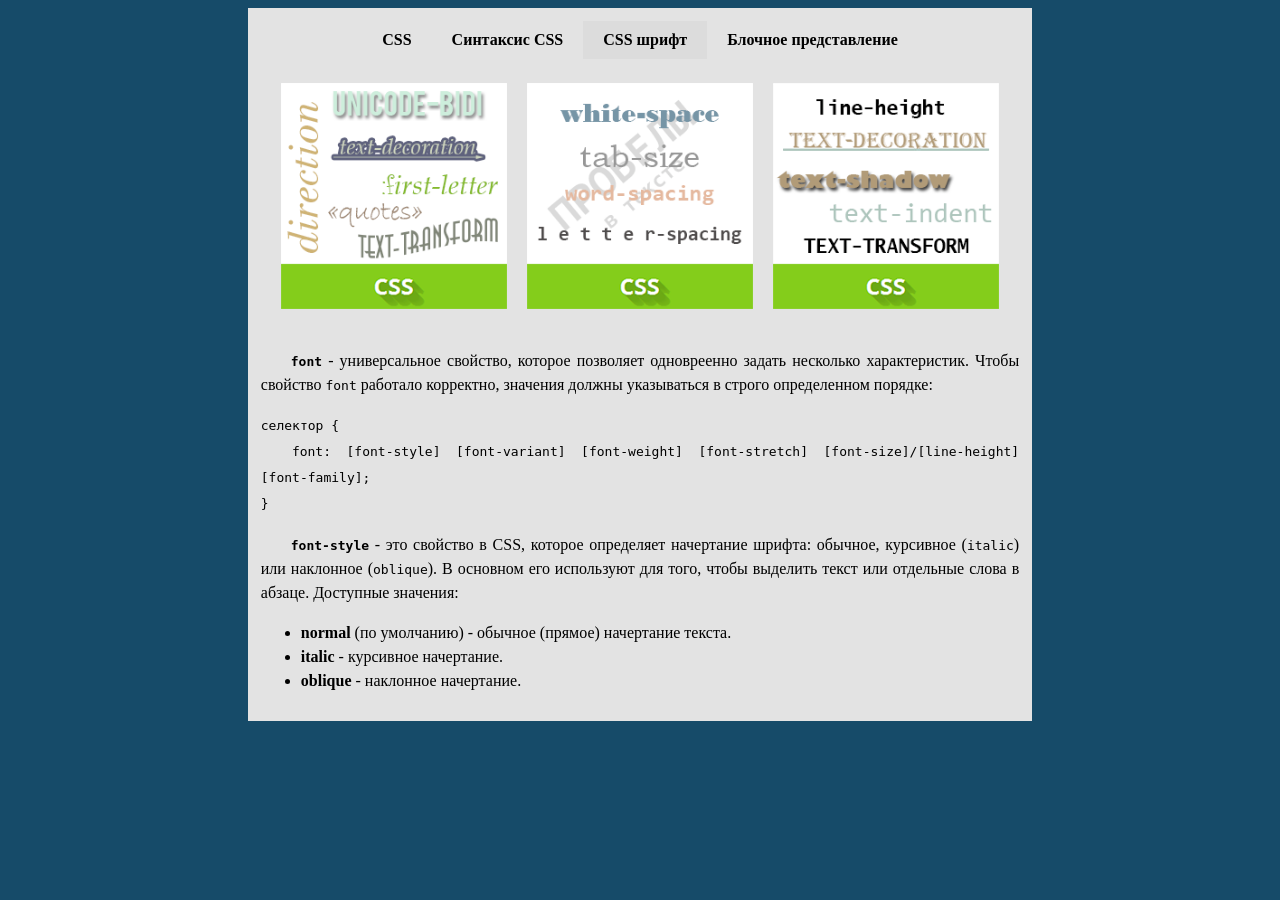
<file: lab2/css-font.html>
<!DOCTYPE html>
<html lang="ru">

<head>
  <meta charset="UTF-8">
  <title> CSS шрифт </title>
  <link rel="stylesheet" type="text/css" href="style.css">
</head>

<body>
  <div id="content">
    <div id="menu">
      <ul>
        <li><a href="index.html">CSS</a></li>
        <li><a href="css-syntax.html">Синтаксис CSS</a></li>
        <li><a class="active" href="css-font.html">CSS шрифт</a></li>
        <li><a href="blocks.html">Блочное представление</a></li>
      </ul>
    </div>
    <div class="image-section">
      <div class="image">
        <div class="image-wrapper"><img src="resources/image1.png"></div>
      </div>
      <div class="image">
        <div class="image-wrapper"><img src="resources/image2.png"></div>
      </div>
      <div class="image">
        <div class="image-wrapper"><img src="resources/image3.png"></div>
      </div>
    </div>
    <div class="text-section">
      <p>
        <span class="code-name-main">font</span> - универсальное свойство, которое позволяет одновреенно задать несколько
        характеристик. Чтобы свойство <span class="code-name">font</span> работало корректно, значения должны указываться в строго определенном
        порядке:
      </p>

      <pre class="pre-code"><code>селектор {
  font: [font-style] [font-variant] [font-weight] [font-stretch] [font-size]/[line-height] [font-family];
}</code></pre>

      <p>
        <span class="code-name-main">font-style</span> - это свойство в CSS, которое определяет начертание шрифта: обычное, курсивное (<span class="code-name">italic</span>) или наклонное
        (<span class="code-name">oblique</span>). В основном его используют для того, чтобы выделить текст или отдельные слова в абзаце. Доступные
        значения:
      </p>

      <ul>
        <li><span class="bold">normal</span> (по умолчанию) - обычное (прямое) начертание текста.</li>
        <li><span class="bold">italic</span> - курсивное начертание.</li>
        <li><span class="bold">oblique</span> - наклонное начертание.</li>
      </ul>
    </div>
  </div>
</body>

</html>
</file>
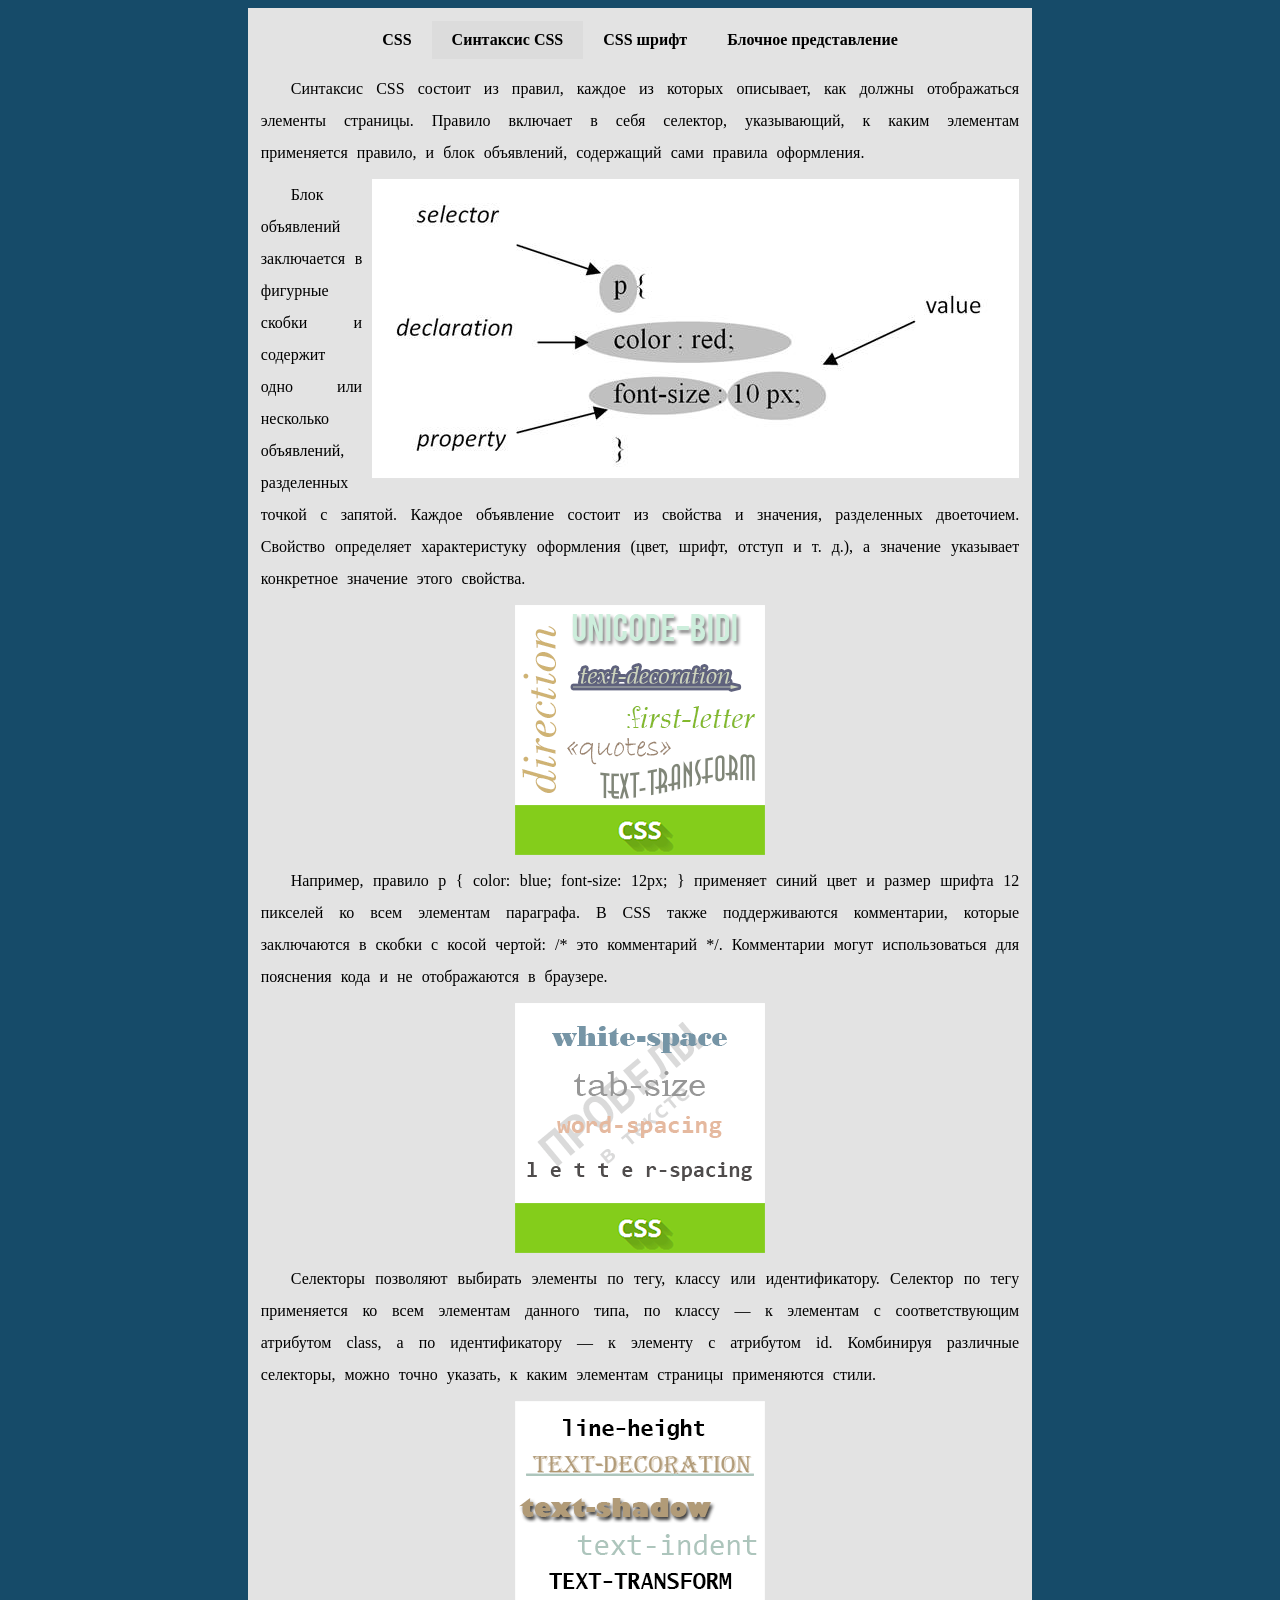
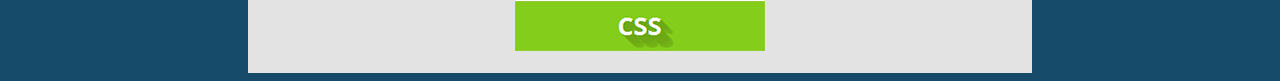
<file: lab2/css-syntax.html>
<!DOCTYPE html>
<html lang="ru">

<head>
  <meta charset="UTF-8">
  <title> Синтаксис CSS </title>
  <link rel="stylesheet" type="text/css" href="style.css">
</head>

<body>
  <div id="content">
    <div id="menu">
      <ul>
        <li><a href="index.html">CSS</a></li>
        <li><a class="active" href="css-syntax.html">Синтаксис CSS</a></li>
        <li><a href="css-font.html">CSS шрифт</a></li>
        <li><a href="blocks.html">Блочное представление</a></li>
      </ul>
    </div>
    <div class="article">
      <div>
        Синтаксис CSS состоит из правил, каждое из которых описывает,
        как должны отображаться элементы страницы. Правило включает в себя
        селектор, указывающий, к каким элементам применяется правило, и блок
        объявлений, содержащий сами правила оформления.
      </div>
      <div>
        <img id="logo" src="resources/syntax.JPG">
        Блок объявлений заключается в фигурные скобки и содержит одно или
        несколько объявлений, разделенных точкой с запятой. Каждое объявление
        состоит из свойства и значения, разделенных двоеточием. Свойство
        определяет характеристуку оформления (цвет, шрифт, отступ и т. д.),
        а значение указывает конкретное значение этого свойства.
      </div>
      <div>
        <img class="halign-center" src="resources/image1.png" alt="Пример правила CSS">
      </div>
      <div>
        Например, правило p { color: blue; font-size: 12px; } применяет
        синий цвет и размер шрифта 12 пикселей ко всем элементам параграфа.
        В CSS также поддерживаются комментарии, которые заключаются в
        скобки с косой чертой: /* это комментарий */. Комментарии могут
        использоваться для пояснения кода и не отображаются в браузере.
      </div>
      <div>
        <img class="halign-center" src="resources/image2.png" alt="Селекторы CSS">
      </div>
      <div>
        Селекторы позволяют выбирать элементы по тегу, классу или
        идентификатору. Селектор по тегу применяется ко всем элементам
        данного типа, по классу — к элементам с соответствующим атрибутом
        class, а по идентификатору — к элементу с атрибутом id.
        Комбинируя различные селекторы, можно точно указать, к каким
        элементам страницы применяются стили.
      </div>
      <div>
        <img class="halign-center" src="resources/image3.png" alt="Объявления CSS">
      </div>
    </div>
  </div>
</body>

</html>
</file>
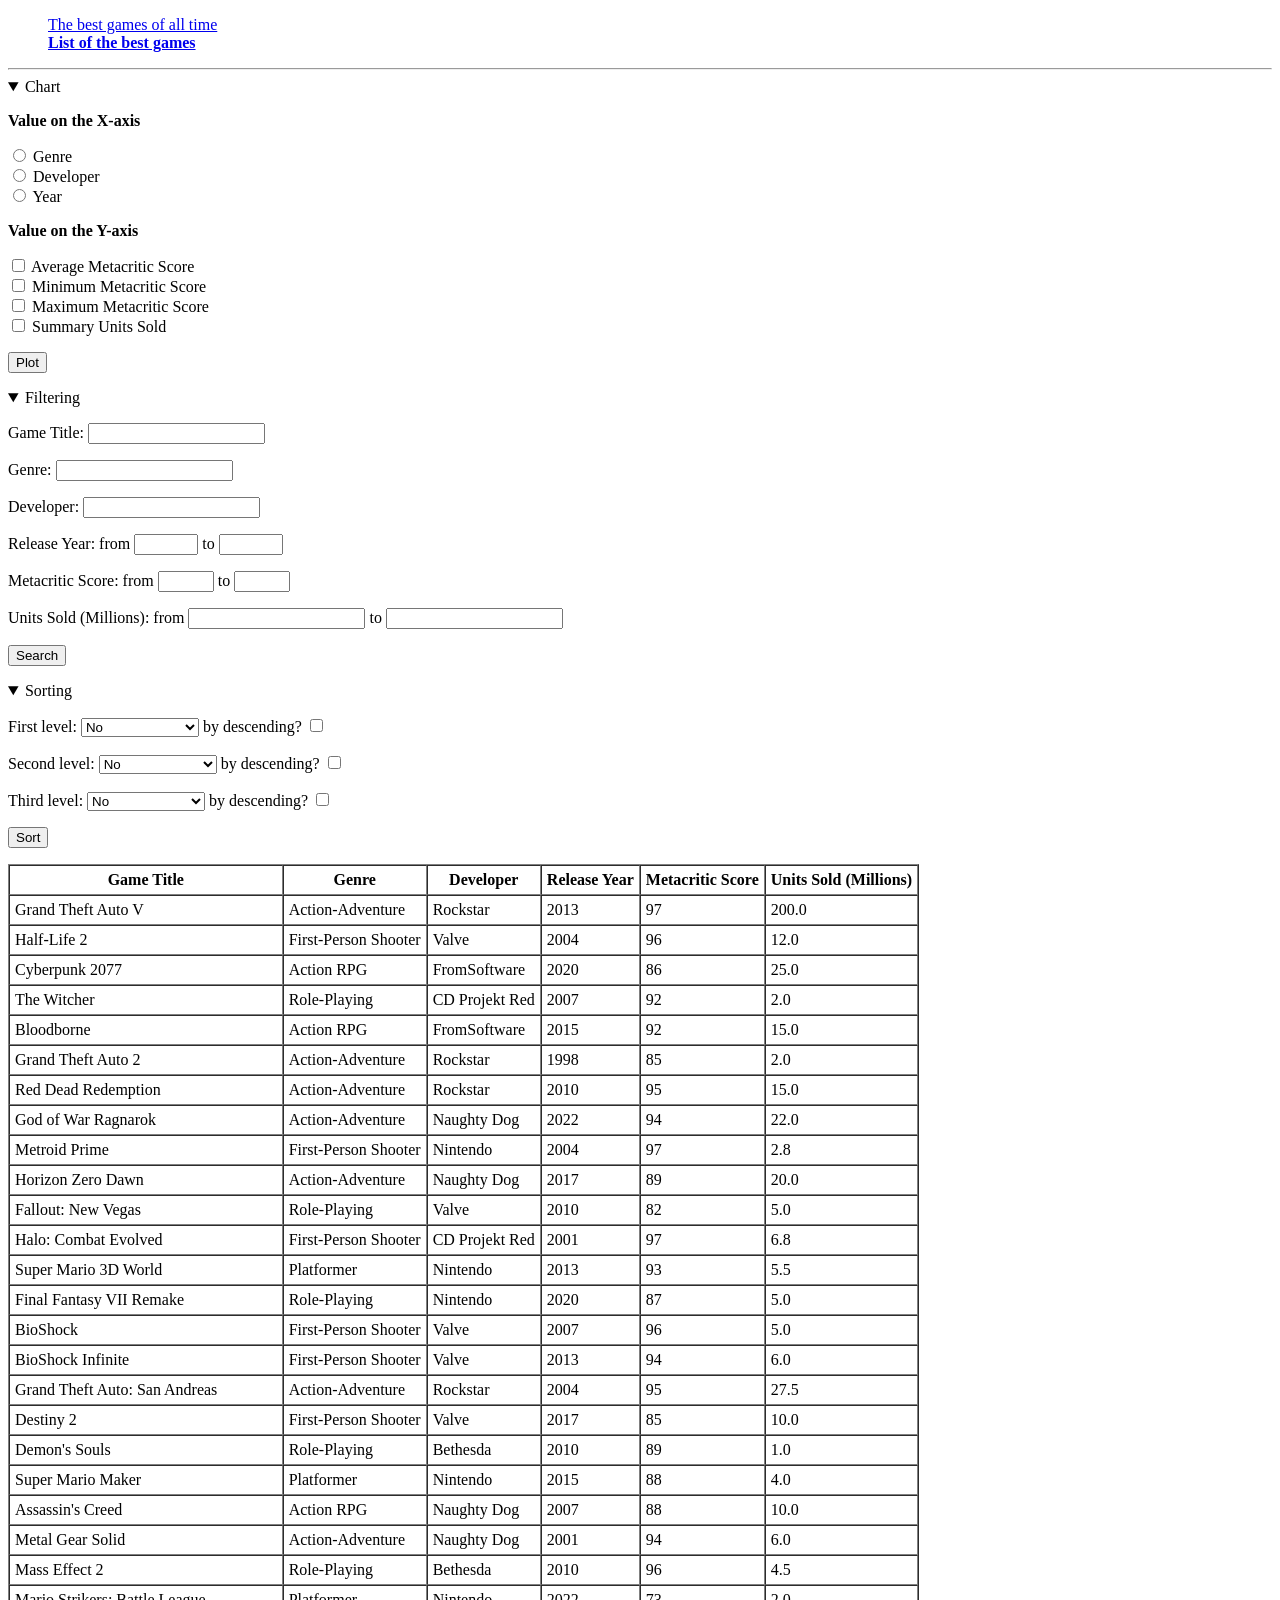
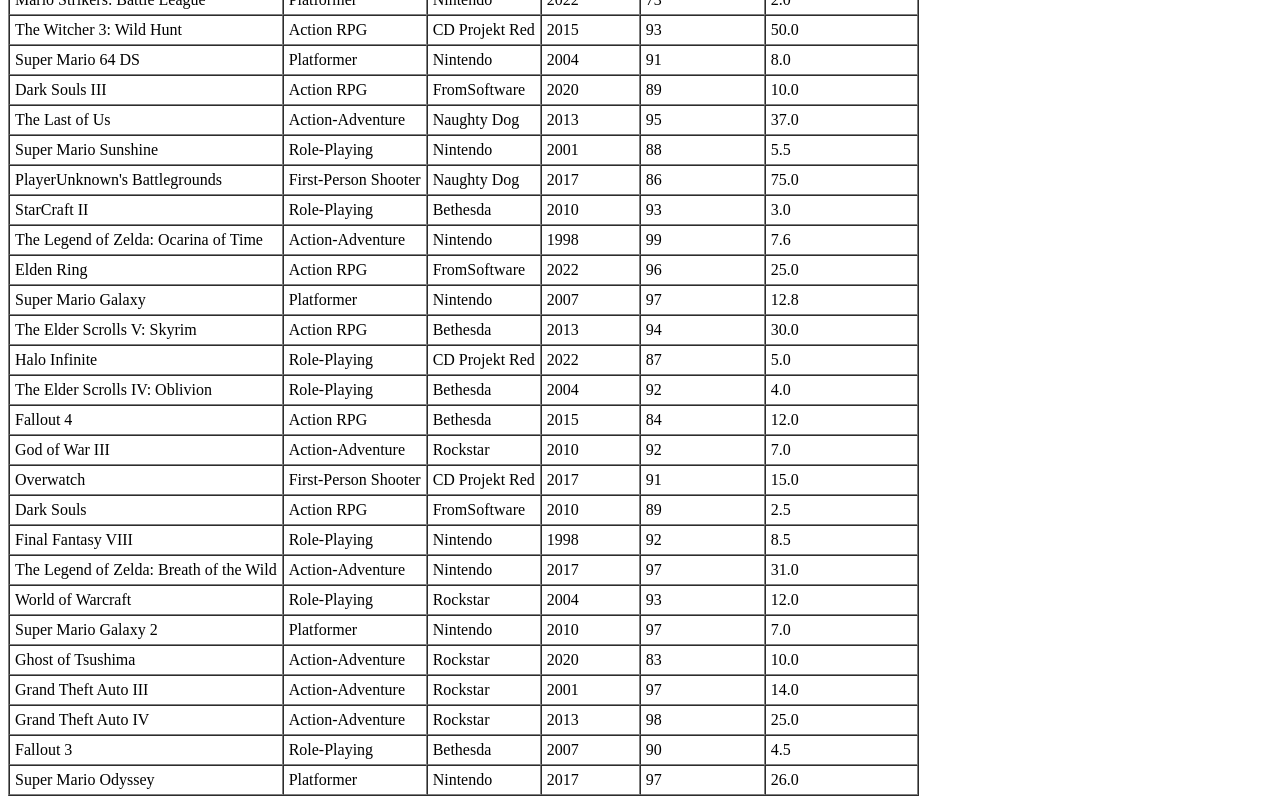
<file: practice1/list.html>
<!doctype html>
<html lang="en">

<head>
  <meta charset="utf-8">
  <title>List of the best games</title>
</head>

<body>
  <blockquote>
    <p>
      <a href="./index.html">The best games of all time</a><br>
      <a href="./list.html"><b>List of the best games</b></a>
    </p>
  </blockquote>
  <hr>

  <details open>
    <summary>Chart</summary>

    <form>
      <p><b>Value on the X-axis</b></p>
      <p>
        <label><input type="radio" name="chartX" id="chartXGenre" value="genre"> Genre</label><br>
        <label><input type="radio" name="chartX" id="chartXDeveloper" value="developer"> Developer</label><br>
        <label><input type="radio" name="chartX" id="chartXYear" value="developer"> Year</label>
      </p>
      <p><b>Value on the Y-axis</b></p>
      <p>
        <label><input type="checkbox" name="chartY" id="chartYMetacriticAvg" value="metacriticAvg"> Average Metacritic
          Score</label><br>
        <label><input type="checkbox" name="chartY" id="chartYMetacriticMin" value="metacriticMin"> Minimum Metacritic
          Score</label><br>
        <label><input type="checkbox" name="chartY" id="chartYMetacriticMax" value="metacriticMaz"> Maximum Metacritic
          Score</label><br>
        <label><input type="checkbox" name="chartY" id="chartYScore" value="score"> Summary Units Sold</label><br>
      </p>
      <p><input type="button" id="plotBtn" value="Plot"></p>
    </form>
  </details>

  <details open>
    <summary>Filtering</summary>

    <form>
      <p><label>Game Title: <input type="text" name="filterTitle" id="filterTitle"></label></p>
      <p><label>Genre: <input type="text" name="filterGenre" id="filterGenre"></label></p>
      <p><label>Developer: <input type="text" name="filterDeveloper" id="filterDeveloper"></label></p>
      <p><label>Release Year:
          from <input type="number" min="1900" max="2100" name="filterYearMin" id="filterYearMax"></label>
        <label>to <input type="number" min="1900" max="2100" name="filterYearMin" id="filterYearMax"></label>
      </p>
      <p><label>Metacritic Score:
          from <input type="number" min="1" max="100" name="filterMetacriticMin" id="filterMetacriticMin"></label>
        <label>to <input type="number" min="1" max="100" name="filterMetacriticMax" id="filterMetacriticMax"></label>
      </p>
      <p><label>Units Sold (Millions):
          from <input type="number" min="0" name="filterSoldMin" id="filterSoldMin"></label>
        <label>to <input type="number" min="0" name="filterSoldMax" id="filterSoldMax"></label>
      </p>
      <p><input type="button" id="searchBtn" value="Search"></p>
    </form>
  </details>

  <details open>
    <summary>Sorting</summary>

    <form>
      <p>
        <label>First level:
          <select name="sort1By" id="sort1By">
            <option value="no">No</option>
            <option value="title">Game Title</option>
            <option value="genre">Genre</option>
            <option value="developer">Developer</option>
            <option value="year">Release Year</option>
            <option value="score">Metacritic Score</option>
            <option value="sold">Units Sold</option>
          </select>
        </label>
        <label>by descending? <input type="checkbox" name="sort1Enabled" id="sort1Enabled" value="desc"></label>
      </p>
      <p>
        <label>Second level:
          <select name="sort2By" id="sort2By">
            <option value="no">No</option>
            <option value="title">Game Title</option>
            <option value="genre">Genre</option>
            <option value="developer">Developer</option>
            <option value="year">Release Year</option>
            <option value="score">Metacritic Score</option>
            <option value="sold">Units Sold</option>
          </select>
        </label>
        <label>by descending? <input type="checkbox" name="sort2Enabled" id="sort2Enabled" value="desc"></label>
      </p>
      <p>
        <label>Third level:
          <select name="sort3By" id="sort3By">
            <option value="no">No</option>
            <option value="title">Game Title</option>
            <option value="genre">Genre</option>
            <option value="developer">Developer</option>
            <option value="year">Release Year</option>
            <option value="score">Metacritic Score</option>
            <option value="sold">Units Sold</option>
          </select>
        </label>
        <label>by descending? <input type="checkbox" name="sort3Enabled" id="sort3Enabled" value="desc"></label>
      </p>
      <p><input type="button" id="sortBtn" value="Sort"></p>
    </form>
  </details>

  <table border="1" cellspacing="0" cellpadding="5">
    <thead>
      <tr>
        <th>Game Title</th>
        <th>Genre</th>
        <th>Developer</th>
        <th>Release Year</th>
        <th>Metacritic Score</th>
        <th>Units Sold (Millions)</th>
      </tr>
    </thead>
    <tbody>
      <tr>
        <td>Grand Theft Auto V</td>
        <td>Action-Adventure</td>
        <td>Rockstar</td>
        <td>2013</td>
        <td>97</td>
        <td>200.0</td>
      </tr>
      <tr>
        <td>Half-Life 2</td>
        <td>First-Person Shooter</td>
        <td>Valve</td>
        <td>2004</td>
        <td>96</td>
        <td>12.0</td>
      </tr>
      <tr>
        <td>Cyberpunk 2077</td>
        <td>Action RPG</td>
        <td>FromSoftware</td>
        <td>2020</td>
        <td>86</td>
        <td>25.0</td>
      </tr>
      <tr>
        <td>The Witcher</td>
        <td>Role-Playing</td>
        <td>CD Projekt Red</td>
        <td>2007</td>
        <td>92</td>
        <td>2.0</td>
      </tr>
      <tr>
        <td>Bloodborne</td>
        <td>Action RPG</td>
        <td>FromSoftware</td>
        <td>2015</td>
        <td>92</td>
        <td>15.0</td>
      </tr>
      <tr>
        <td>Grand Theft Auto 2</td>
        <td>Action-Adventure</td>
        <td>Rockstar</td>
        <td>1998</td>
        <td>85</td>
        <td>2.0</td>
      </tr>
      <tr>
        <td>Red Dead Redemption</td>
        <td>Action-Adventure</td>
        <td>Rockstar</td>
        <td>2010</td>
        <td>95</td>
        <td>15.0</td>
      </tr>
      <tr>
        <td>God of War Ragnarok</td>
        <td>Action-Adventure</td>
        <td>Naughty Dog</td>
        <td>2022</td>
        <td>94</td>
        <td>22.0</td>
      </tr>
      <tr>
        <td>Metroid Prime</td>
        <td>First-Person Shooter</td>
        <td>Nintendo</td>
        <td>2004</td>
        <td>97</td>
        <td>2.8</td>
      </tr>
      <tr>
        <td>Horizon Zero Dawn</td>
        <td>Action-Adventure</td>
        <td>Naughty Dog</td>
        <td>2017</td>
        <td>89</td>
        <td>20.0</td>
      </tr>
      <tr>
        <td>Fallout: New Vegas</td>
        <td>Role-Playing</td>
        <td>Valve</td>
        <td>2010</td>
        <td>82</td>
        <td>5.0</td>
      </tr>
      <tr>
        <td>Halo: Combat Evolved</td>
        <td>First-Person Shooter</td>
        <td>CD Projekt Red</td>
        <td>2001</td>
        <td>97</td>
        <td>6.8</td>
      </tr>
      <tr>
        <td>Super Mario 3D World</td>
        <td>Platformer</td>
        <td>Nintendo</td>
        <td>2013</td>
        <td>93</td>
        <td>5.5</td>
      </tr>
      <tr>
        <td>Final Fantasy VII Remake</td>
        <td>Role-Playing</td>
        <td>Nintendo</td>
        <td>2020</td>
        <td>87</td>
        <td>5.0</td>
      </tr>
      <tr>
        <td>BioShock</td>
        <td>First-Person Shooter</td>
        <td>Valve</td>
        <td>2007</td>
        <td>96</td>
        <td>5.0</td>
      </tr>
      <tr>
        <td>BioShock Infinite</td>
        <td>First-Person Shooter</td>
        <td>Valve</td>
        <td>2013</td>
        <td>94</td>
        <td>6.0</td>
      </tr>
      <tr>
        <td>Grand Theft Auto: San Andreas</td>
        <td>Action-Adventure</td>
        <td>Rockstar</td>
        <td>2004</td>
        <td>95</td>
        <td>27.5</td>
      </tr>
      <tr>
        <td>Destiny 2</td>
        <td>First-Person Shooter</td>
        <td>Valve</td>
        <td>2017</td>
        <td>85</td>
        <td>10.0</td>
      </tr>
      <tr>
        <td>Demon's Souls</td>
        <td>Role-Playing</td>
        <td>Bethesda</td>
        <td>2010</td>
        <td>89</td>
        <td>1.0</td>
      </tr>
      <tr>
        <td>Super Mario Maker</td>
        <td>Platformer</td>
        <td>Nintendo</td>
        <td>2015</td>
        <td>88</td>
        <td>4.0</td>
      </tr>
      <tr>
        <td>Assassin's Creed</td>
        <td>Action RPG</td>
        <td>Naughty Dog</td>
        <td>2007</td>
        <td>88</td>
        <td>10.0</td>
      </tr>
      <tr>
        <td>Metal Gear Solid</td>
        <td>Action-Adventure</td>
        <td>Naughty Dog</td>
        <td>2001</td>
        <td>94</td>
        <td>6.0</td>
      </tr>
      <tr>
        <td>Mass Effect 2</td>
        <td>Role-Playing</td>
        <td>Bethesda</td>
        <td>2010</td>
        <td>96</td>
        <td>4.5</td>
      </tr>
      <tr>
        <td>Mario Strikers: Battle League</td>
        <td>Platformer</td>
        <td>Nintendo</td>
        <td>2022</td>
        <td>73</td>
        <td>2.0</td>
      </tr>
      <tr>
        <td>The Witcher 3: Wild Hunt</td>
        <td>Action RPG</td>
        <td>CD Projekt Red</td>
        <td>2015</td>
        <td>93</td>
        <td>50.0</td>
      </tr>
      <tr>
        <td>Super Mario 64 DS</td>
        <td>Platformer</td>
        <td>Nintendo</td>
        <td>2004</td>
        <td>91</td>
        <td>8.0</td>
      </tr>
      <tr>
        <td>Dark Souls III</td>
        <td>Action RPG</td>
        <td>FromSoftware</td>
        <td>2020</td>
        <td>89</td>
        <td>10.0</td>
      </tr>
      <tr>
        <td>The Last of Us</td>
        <td>Action-Adventure</td>
        <td>Naughty Dog</td>
        <td>2013</td>
        <td>95</td>
        <td>37.0</td>
      </tr>
      <tr>
        <td>Super Mario Sunshine</td>
        <td>Role-Playing</td>
        <td>Nintendo</td>
        <td>2001</td>
        <td>88</td>
        <td>5.5</td>
      </tr>
      <tr>
        <td>PlayerUnknown's Battlegrounds</td>
        <td>First-Person Shooter</td>
        <td>Naughty Dog</td>
        <td>2017</td>
        <td>86</td>
        <td>75.0</td>
      </tr>
      <tr>
        <td>StarCraft II</td>
        <td>Role-Playing</td>
        <td>Bethesda</td>
        <td>2010</td>
        <td>93</td>
        <td>3.0</td>
      </tr>
      <tr>
        <td>The Legend of Zelda: Ocarina of Time</td>
        <td>Action-Adventure</td>
        <td>Nintendo</td>
        <td>1998</td>
        <td>99</td>
        <td>7.6</td>
      </tr>
      <tr>
        <td>Elden Ring</td>
        <td>Action RPG</td>
        <td>FromSoftware</td>
        <td>2022</td>
        <td>96</td>
        <td>25.0</td>
      </tr>
      <tr>
        <td>Super Mario Galaxy</td>
        <td>Platformer</td>
        <td>Nintendo</td>
        <td>2007</td>
        <td>97</td>
        <td>12.8</td>
      </tr>
      <tr>
        <td>The Elder Scrolls V: Skyrim</td>
        <td>Action RPG</td>
        <td>Bethesda</td>
        <td>2013</td>
        <td>94</td>
        <td>30.0</td>
      </tr>
      <tr>
        <td>Halo Infinite</td>
        <td>Role-Playing</td>
        <td>CD Projekt Red</td>
        <td>2022</td>
        <td>87</td>
        <td>5.0</td>
      </tr>
      <tr>
        <td>The Elder Scrolls IV: Oblivion</td>
        <td>Role-Playing</td>
        <td>Bethesda</td>
        <td>2004</td>
        <td>92</td>
        <td>4.0</td>
      </tr>
      <tr>
        <td>Fallout 4</td>
        <td>Action RPG</td>
        <td>Bethesda</td>
        <td>2015</td>
        <td>84</td>
        <td>12.0</td>
      </tr>
      <tr>
        <td>God of War III</td>
        <td>Action-Adventure</td>
        <td>Rockstar</td>
        <td>2010</td>
        <td>92</td>
        <td>7.0</td>
      </tr>
      <tr>
        <td>Overwatch</td>
        <td>First-Person Shooter</td>
        <td>CD Projekt Red</td>
        <td>2017</td>
        <td>91</td>
        <td>15.0</td>
      </tr>
      <tr>
        <td>Dark Souls</td>
        <td>Action RPG</td>
        <td>FromSoftware</td>
        <td>2010</td>
        <td>89</td>
        <td>2.5</td>
      </tr>
      <tr>
        <td>Final Fantasy VIII</td>
        <td>Role-Playing</td>
        <td>Nintendo</td>
        <td>1998</td>
        <td>92</td>
        <td>8.5</td>
      </tr>
      <tr>
        <td>The Legend of Zelda: Breath of the Wild</td>
        <td>Action-Adventure</td>
        <td>Nintendo</td>
        <td>2017</td>
        <td>97</td>
        <td>31.0</td>
      </tr>
      <tr>
        <td>World of Warcraft</td>
        <td>Role-Playing</td>
        <td>Rockstar</td>
        <td>2004</td>
        <td>93</td>
        <td>12.0</td>
      </tr>
      <tr>
        <td>Super Mario Galaxy 2</td>
        <td>Platformer</td>
        <td>Nintendo</td>
        <td>2010</td>
        <td>97</td>
        <td>7.0</td>
      </tr>
      <tr>
        <td>Ghost of Tsushima</td>
        <td>Action-Adventure</td>
        <td>Rockstar</td>
        <td>2020</td>
        <td>83</td>
        <td>10.0</td>
      </tr>
      <tr>
        <td>Grand Theft Auto III</td>
        <td>Action-Adventure</td>
        <td>Rockstar</td>
        <td>2001</td>
        <td>97</td>
        <td>14.0</td>
      </tr>
      <tr>
        <td>Grand Theft Auto IV</td>
        <td>Action-Adventure</td>
        <td>Rockstar</td>
        <td>2013</td>
        <td>98</td>
        <td>25.0</td>
      </tr>
      <tr>
        <td>Fallout 3</td>
        <td>Role-Playing</td>
        <td>Bethesda</td>
        <td>2007</td>
        <td>90</td>
        <td>4.5</td>
      </tr>
      <tr>
        <td>Super Mario Odyssey</td>
        <td>Platformer</td>
        <td>Nintendo</td>
        <td>2017</td>
        <td>97</td>
        <td>26.0</td>
      </tr>
    </tbody>
  </table>
</body>

</html>
</file>
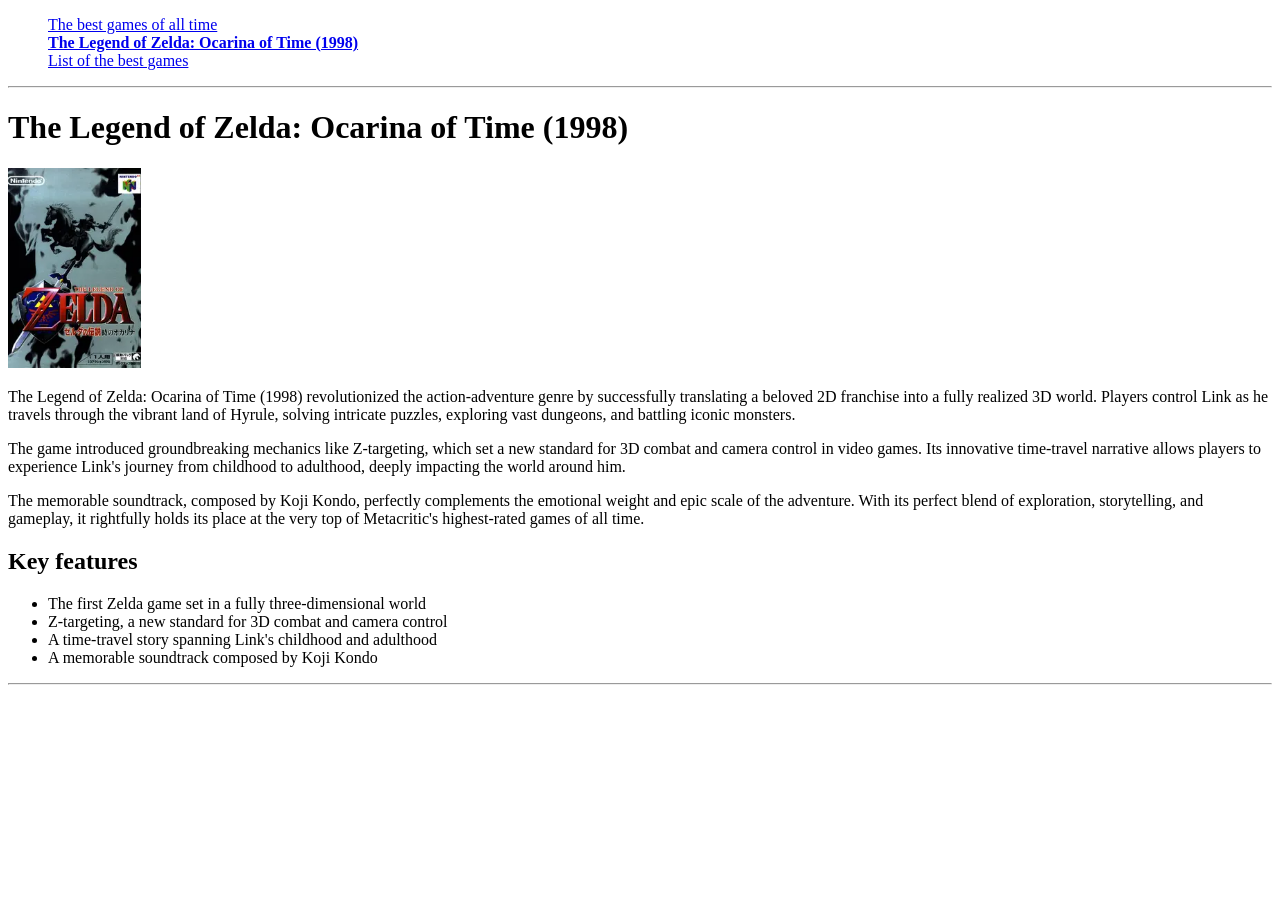
<file: practice1/zelda.html>
<!doctype html>
<html lang="en">

<head>
  <meta charset="utf-8">
  <title>The Legend of Zelda: Ocarina of Time (1998)</title>
</head>

<body>
  <blockquote>
    <p>
      <a href="./index.html">The best games of all time</a><br>
      <a href="./zelda.html"><b>The Legend of Zelda: Ocarina of Time (1998)</b></a><br>
      <a href="./list.html">List of the best games</a>
    </p>
  </blockquote>
  <hr>

  <h1>The Legend of Zelda: Ocarina of Time (1998)</h1>

  <p><img src="../practice_common/images/zelda.jpg" alt="The Legend of Zelda: Ocarina of Time (1998)" height="200"></p>

  <p>
    The Legend of Zelda: Ocarina of Time (1998) revolutionized the action-adventure genre by successfully
    translating a beloved 2D franchise into a fully realized 3D world. Players control Link as he travels through
    the vibrant land of Hyrule, solving intricate puzzles, exploring vast dungeons, and battling iconic monsters.
  </p>
  <p>
    The game introduced groundbreaking mechanics like Z-targeting, which set a new standard for 3D combat and
    camera control in video games. Its innovative time-travel narrative allows players to experience Link's
    journey from childhood to adulthood, deeply impacting the world around him.
  </p>
  <p>
    The memorable soundtrack, composed by Koji Kondo, perfectly complements the emotional weight and epic scale of
    the adventure. With its perfect blend of exploration, storytelling, and gameplay, it rightfully holds its
    place at the very top of Metacritic's highest-rated games of all time.
  </p>

  <h2>Key features</h2>
  <ul>
    <li>The first Zelda game set in a fully three-dimensional world</li>
    <li>Z-targeting, a new standard for 3D combat and camera control</li>
    <li>A time-travel story spanning Link's childhood and adulthood</li>
    <li>A memorable soundtrack composed by Koji Kondo</li>
  </ul>
  <hr>
</body>

</html>
</file>
<file: lab3/style.css>
body {
  background-color: #f8f9fa;
}

header {
  width: 80%;
  margin: auto;
  background-color: #ffffff;
  border: 1px solid #e0e4ec; /* Тонкая серая рамка */
  border-radius: 12px; /* Скругленные углы */
  box-shadow: 0px 4px 12px rgba(0, 0, 0, 0.03); /* Легкая тень */
  max-width: 1200px;
}

.navbar {
  display: flex;
  align-items: center;
  padding: 14px 24px;
  justify-content: space-between;
}

.navbar-title {
  font-weight: bold;
  color: #4a6b82;
  letter-spacing: 0.05em;
}

/* Навигация */
nav {
  display: flex;
  gap: 14px;
}

/* Базовый стиль для всех навигационных ссылок*/
.nav-btn {
  text-decoration: none;
  padding: 8px 18px;
  border-radius: 6px; /* Скругление кнопок */
  color: #0288d1; /* Цвет для ссылок */
}

/* Стиль для активного пункта меню */
.nav-btn.active {
  background-color: #0288d1; /* Яркий синий фон */
  color: #ffffff; /* Белый текст */
  box-shadow: 0px 2px 4px rgba(2, 136, 209, 0.2); /* Свечение под кнопкой */
}

/* Эффект наведения на неактивную ссылку */
.nav-btn:hover {
  background-color: rgba(2, 136, 209, 0.06);
}

@media (max-width: 900px) {
  .navbar {
    flex-direction: column;
    gap: 14px;
  }
}

/* Сетка галереи */
.gallery {
  display: grid;
  width: 80%;
  margin: 14px auto;
  grid-template-columns: repeat(5, 1fr);
  gap: 10px;
  max-width: 1200px;
}

/* Элемент галереи */
.gallery-item {
  overflow: hidden;
  border-radius: 8px; /* Скругление углов */
  box-shadow: 0px 2px 4px rgba(0, 0, 0, 0.05); /* Легкая тень */
}

/* Стилизация картинок внутри блоков */
.gallery-item img {
  display: block;
  width: 100%;
  height: 100%;
  object-fit: cover; /* Картинка заполняет блок без искажения пропорций */
}

.tall {
  grid-row: span 2;
}

@media (max-width: 900px) {
  .gallery {
    grid-template-columns: 1fr 1fr;
  }
}

/* Общая сетка для карточек */
.cards-grid {
  display: grid;
  width: 80%;
  max-width: 1200px;
  margin: 0 auto;
  grid-template-columns: repeat(2, 1fr); /* 2 колонки */
  gap: 14px;
}

/* Карточка */
.card {
  display: flex; /* ВКЛЮЧАЕМ FLEX ДЛЯ ВНУТРЕННОСТЕЙ КАРТОЧКИ */
  background-color: #ffffff;
  border: 1px solid #e0e4ec;
  border-radius: 8px;
  box-shadow: 0px 2px 4px rgba(0, 0, 0, 0.04);
  gap: 20px;
  padding: 12px;
}

@media (min-width: 900px) {
  .card:nth-child(even) {
    flex-direction: row-reverse;
  }
}

.card .card-text-column {
  display: flex;
  flex-direction: column;
  justify-content: space-between;
  color: #4a6b82;
}

.card .card-text-column h1 {
  font-size: 1.2rem;
}

.card img {
  width: 25%;
  flex-shrink: 0;
  object-fit: cover;
}

.card .card-text-column a {
  align-self: flex-end;
  padding: 5px;
  text-decoration: none;
  color: #0288d1;
}

@media (min-width: 900px) {
  .card:nth-child(even) .card-text-column a {
    align-self: flex-start;
  }
}

@media (max-width: 900px) {
  .cards-grid {
    grid-template-columns: 1fr;
  }
}

footer {
  display: flex;
  justify-content: space-between;
  margin-top: 32px;
  margin-bottom: 12px;
  padding-top: 12px;
  border-top: 2px solid #d1d1d1;
}

footer div:first-child {
  text-align: left;
}

footer div:last-child {
  text-align: right;
}
</file>
<file: lab3_1/style.css>
h3 {
  text-align: center;
}

body > p {
  display: grid;
  grid-template-columns: repeat(2, 1fr);
  gap: 4px;
  padding: 0 20%;
}

body > p > a {
  display: block;
  text-align: center;
  background-color: lavender;
  text-decoration: none;
  color: black;
  padding: 2px;
}

body > p > :nth-child(2) {
  grid-area: 1 / 1 / 2 / span 2;
  background-color: lightgreen;
}

@media (width <= 700px) {
  body > p {
    grid-template-columns: 1fr;
  }

  body > p > :nth-child(2) {
    grid-area: 1 / 1 / 2 / 2;
    background-color: lightgreen;
  }
}

p > :nth-child(2)::before {
  content: "✔";
}

.content {
  display: grid;
  grid-template-columns: repeat(3, 1fr);
  gap: 8px;
  padding: 8px;
  background-color: lightgreen;
}

.content > .topic {
  background-color: white;
  padding: 4px;
}

.content > .topic:nth-child(2) {
  background-color: lavender;
}

.content > .topic:first-child,
  .content > .topic:last-child {
    padding: 4px 8px;
  }

@media (width > 700px) {
  .content > .topic:first-child,
  .content > .topic:last-child {
    grid-column: span 3;
  }
}

.content > .topic a {
  background-color: lavender;
}

@media (width <= 700px) {
  .content {
    grid-template-columns: repeat(2, 1fr);
    justify-items: center;
  }

  .content > :last-child {
    grid-column: span 2;
    width: 50%;
  }

  .content > .topic {
    text-align: center;
  }
}

@media (width > 700px) {
  .content > .topic b {
    display: block;
  }
}
</file>
<file: practice2/style.css>
/* Utils */
.row {
  overflow: hidden;
}

.row > div {
  float: left;
}

.border-box {
  box-sizing: border-box;
}

.pt-half {
  padding-top: 4px;
}

.pb-half {
  padding-bottom: 4px;
}

.pl-half {
  padding-left: 4px;
}

.pr-half {
  padding-right: 4px;
}

.inline-block {
  display: inline-block;
}

.w-1\/3 {
  width: 33.33%;
}

.w-2\/3 {
  width: 66.66%;
}

.w-100 {
  width: 100%;
}

.h-100 {
  height: 100%;
}

.w-50 {
  width: 50%;
}

.h-50 {
  height: 50%;
}

h1 {
  font-size: 1.1rem;
  margin: 0;
}

.border-round {
  border-radius: 50%;
}

.circle-image-wrapper {
  width: 8vw;
  height: 8vw;
  margin: auto;
  overflow: hidden;
}

.circle-image-wrapper img {
  width: 100%;
  height: 100%;
  object-fit: cover;
}

/* Global UI */
div.primary-button {
  display: inline-block;
}

div.primary-button a {
  text-decoration: none;
  color: black;
}

.primary-button {
  background: #f0dbb9;
  border: 2px solid #ecb863;
  border-radius: 8px;
  padding: 2px 4px;
}

.primary-button:hover {
  background: #ecb863;
}

/* Sections */
body {
  width: 90%;
  margin: auto;
}

.navbar {
  overflow: hidden;
  border: 2px solid #d1d1d1;
  border-radius: 8px;
  padding: 4px;
  margin: 8px 0;
  font-size: 0;
}

.navbar > * {
  font-size: medium;
}

.navbar .links {
  display: inline-block;
  vertical-align: middle;
  width: 75%;
  text-align: center;
}

.navbar .links ul {
  display: inline-block;
  list-style-type: none;
  margin: 0;
  padding: 0;
}

.navbar .links li {
  float: left;
}

.navbar .links a {
  display: block;
  border: 2px solid transparent;
  border-radius: 8px;
  margin: 4px;
  padding: 4px 8px;
  text-decoration: none;
  color: black;
}

.navbar .links a.active {
  background: #f0dbb9;
  border: 2px solid #ecb863;
}

.navbar .links a:hover {
  background: #ecb863;
}

.navbar .search {
  display: inline-block;
  vertical-align: middle;
  width: 25%;
  padding-right: 5px;
}

.navbar .search-wrapper {
  text-align: right;
  white-space: nowrap;
}

.navbar .search-wrapper input[type="search"] {
  min-width: none;
  width: 55%;
}

.top-gallery {
  height: 50vh;
  margin-bottom: 14px;
}

.top-gallery .image-wrapper {
  width: 100%;
  height: 100%;
  overflow: hidden;
}

.top-gallery .image-wrapper a {
  display: block;
  width: 100%;
  height: 100%;
}

.top-gallery .image-wrapper img {
  width: 100%;
  height: 100%;
  object-fit: cover;
}

.main-section > .left-column {
  width: 70%;
  padding-right: 32px;
}

.main-section > .right-column {
  width: 30%;
  border-left: 2px solid #d1d1d1;
}

.main-section .showcase > div {
  width: 25%;
  text-align: center;
}

.main-section .showcase > div > div {
  width: 100%;
}

.main-section .showcase .show-case-item-picture {
  width: 60%;
  margin: auto;
}

.main-section .showcase-item-title {
  overflow: hidden;
  font-weight: bold;
}

.main-section .showcase-item-info a {
  color: black;
}

.main-section .top-project {
  margin-top: 24px;
}

.main-section h1 {
  text-align: center;
  font-weight: bold;
  margin-bottom: 20px;
}

.main-section .top-project-info > .left-column {
  width: 30%;
  padding-right: 20px;
}

.main-section .top-project-info > .middle-column {
  width: 40%;
}

.main-section .top-project-info > .middle-column img {
  width: 100%;
}

.main-section .top-project-info > .right-column {
  width: 30%;
  padding-left: 20px;
}

.main-section .top-project-info > .right-column > div + div {
  margin-top: 4px;
}

.main-section > .right-column {
  padding: 12px 12px 0px;
}

.main-section > .right-column h1 {
  font-weight: bold;
  text-align: right;
  margin-bottom: 8px;
}

.main-section > .right-column .right-column-item + .right-column-item {
  margin-top: 4px;
}

.main-section > .right-column .right-column-item > div {
  width: 50%;
}

.main-section > .right-column .right-column-item .primary-button {
  margin-top: 4px;
}

.main-section > .right-column .right-column-item-image {
  padding-left: 12px;
}

.main-section > .right-column .right-column-item-image img {
  width: 100%;
}

footer {
  margin-top: 32px;
  padding-top: 12px;
  border-top: 2px solid #d1d1d1;
}

footer div {
  display: inline-block;
}

footer div:first-child {
  text-align: left;
}

footer div:last-child {
  float: right;
  text-align: right;
}
</file>
<file: practice3/style.css>
/* Utility */
.row {
  display: flex;
  flex-direction: row;
}

.row-reverse {
  display: flex;
  flex-direction: row-reverse;
}

.column {
  display: flex;
  flex-direction: column;
}

.flex-auto {
  flex: auto;
}

.space-between {
  justify-content: space-between;
}

.gap-4 {
  gap: 16px;
}

.m-2 {
  margin: 8px;
}

.mt-2 {
  margin-top: 8px;
}

.mt-4 {
  margin-top: 16px;
}

.p-2 {
  padding: 8px;
}

.p-4 {
  padding: 16px;
}

.img-cover {
  width: 100%;
  height: 100%;
  object-fit: cover;
}

/* Global UI */
a.primary-button {
  max-width: max-content;
  display: block;
  text-decoration: none;
  color: black;
  background: #f0dbb9;
  border: 2px solid #ecb863;
  border-radius: 8px;
  padding: 2px 4px;
}

a.primary-button:hover {
  background: #ecb863;
}

/* Body */
body {
  display: flex;
  flex-direction: column;
  gap: 12px;
}

/* Header */
nav {
  display: flex;
  flex-direction: row;
  justify-content: end;
  gap: 8px;
}

nav a {
  display: block;
  border-radius: 8px 8px 0px 0px;
  padding: 8px 12px;
  text-decoration: none;
  color: black;
}

nav a:hover {
  background-color: #edc990;
}

nav a.active {
  background-color: #ecb863;
  font-weight: bold;
}

@media (width <= 700px) {
  nav {
    display: grid;
    grid-auto-flow: row;
    grid-template-columns: repeat(2, max-content);
    justify-content: center;
  }
}

.title-section {
  background-color: #ecb863;
  padding: 8px;
}

.title-section h1 {
  margin: 0;
  font-size: 1.1rem;
}

/* Main */
main {
  width: 90%;
  margin: auto;
}

main h2 {
  margin: 4px 0 16px;
  font-size: 1.2rem;
  text-align: center;
}

main p {
  margin: 0;
}

main a {
  color: #a17729;
}

main > .top-gallery-section {
  display: grid;
  grid-template-columns: repeat(3, 1fr);
  grid-template-rows: repeat(3, 1fr);
  height: 40vh;
}

main > .top-gallery-section a {
  display: block;
  overflow: hidden;
}

main > .top-gallery-section > :first-child {
  grid-area: span 2 / span 2;
}

@media (width <= 700px) {
  main > .top-gallery-section {
    display: flex;
    flex-direction: column;
    height: auto;
  }

  main > .top-gallery-section a {
    height: 180px;
  }
}

main .top-info-section > div {
  flex: 1;
}

main .top-info-section > :first-child {
  border-right: 2px solid #ecb863;
}

@media (width > 1200px) {
  main .top-info-section > :first-child {
    flex: 3;
  }

  main .top-info-section > :last-child {
    flex: 1;
  }
}

@media (width > 700px) {
  main .top-info-section > :first-child {
    padding-right: 16px;
  }

  main .top-info-section > :last-child {
    padding-left: 16px;
  }
}

@media (width <= 700px) {
  main .top-info-section {
    flex-direction: column;
  }

  main .top-info-section > :first-child {
    border-right: none;
    border-bottom: 2px solid #ecb863;
    padding-bottom: 16px;
  }
}

main .top-cards {
  display: grid;
  grid-template-columns: repeat(2, 1fr);
  gap: 12px;
}

@media (width <= 1200px) {
  main .top-cards {
    grid-template-columns: 1fr;
  }
}

main .top-card {
  border: 1px solid #ecb863;
  border-radius: 40px;
}

@media (width > 1200px) {
  main .top-card:nth-child(even) > :first-child {
    flex-direction: column-reverse;
  }

  main .top-card:nth-child(even) > :last-child {
    text-align: right;
  }
}

main .top-card img {
  height: 20vh;
  border-radius: 40px;
}

main .additional-card {
  display: grid;
  grid-template-columns: repeat(2, 1fr);
}

main .additional-card > :nth-child(2) {
  contain: size;
}

@media (width <= 700px) {
  main .additional-card {
    grid-template-columns: 1fr;
    grid-template-rows: repeat(2, 1fr);
  }
}

main .additional-card img {
  width: 100%;
}

/* Footer */
footer {
  margin-top: 32px;
  padding-top: 12px;
  border-top: 2px solid #d1d1d1;
}
</file>
<file: lab2/style.css>
body {
  background: #164B69;
}

#content {
  width: 60%;
  background: #E3E3E3;
  padding: 1%;
  margin: auto;
  /* выравнивание блока по центру */
}

#menu {
  text-align: center;
  /* центрирование меню */
  font-weight: bold;
}

#menu ul {
  display: inline-block;
  /* необходимо, чтобы центрировать меню, в
противном случае UL тэг не будет реагировать на свойство text-align*/
  list-style-type: none;
  /*ul без маркера перед каждым элементом*/
  margin: 0;
  padding: 0;
}

#menu li {
  float: left;
  /* чтобы меню стало горизонтальным */
}

#menu a {
  display: block;
  /* преобразование элемента в блок*/
  padding: 10px 20px;
  color: #000000;
  text-decoration: none;
  /* ссылки без подчеркивания*/
}

/* изменение цвета меню, когда на него наводится курсор */
#menu a:hover {
  background: #DCDCDC;
}

#menu .active {
  background: #DCDCDC;
}

/* для текстовых блоков*/
.article div {
  overflow: hidden;
  /* блок охватывает содержимое */
  margin: 10px 0px;
  text-align: justify;
  text-indent: 30px;
  word-spacing: 5px;
  line-height: 2.0;
}

/* для рисунка*/
#logo {
  display: block;
  float: right;
  margin-left: 10px;
  max-width: 100%;
}

.halign-center {
  display: block;
  margin: 0 auto;
}

.image-section {
 overflow: hidden;
 padding : 10px;
}

.image {
  float: left;
  width: 33.33333%;
}

.image-wrapper img {
  width: 100%;
  height: auto;
}

.image-wrapper {
  margin: 10px;
}

.text-section {
  text-align: justify;
  line-height: 1.5;
}

.text-section p {
  text-indent: 30px;
}

.text-section .pre-code {
  font-family: monospace;
  line-height: 2.0;
  white-space: pre-wrap;
}

.text-section .code-name-main {
  font-family: monospace;
  font-weight: 600;
}

.text-section .code-name {
  font-family: monospace;
}

.bold {
  font-weight: bold;
}

.blocks-section {
  overflow: hidden;
  padding : 10px;
}

.blocks-section .main-text {
  width: 66.6666%;
  float: left;
}

.blocks-section .main-text-wrapper {
  margin: 10px;
}

.blocks-section .image {
  float: right;
  width: 33.3333%;
}
</file>
